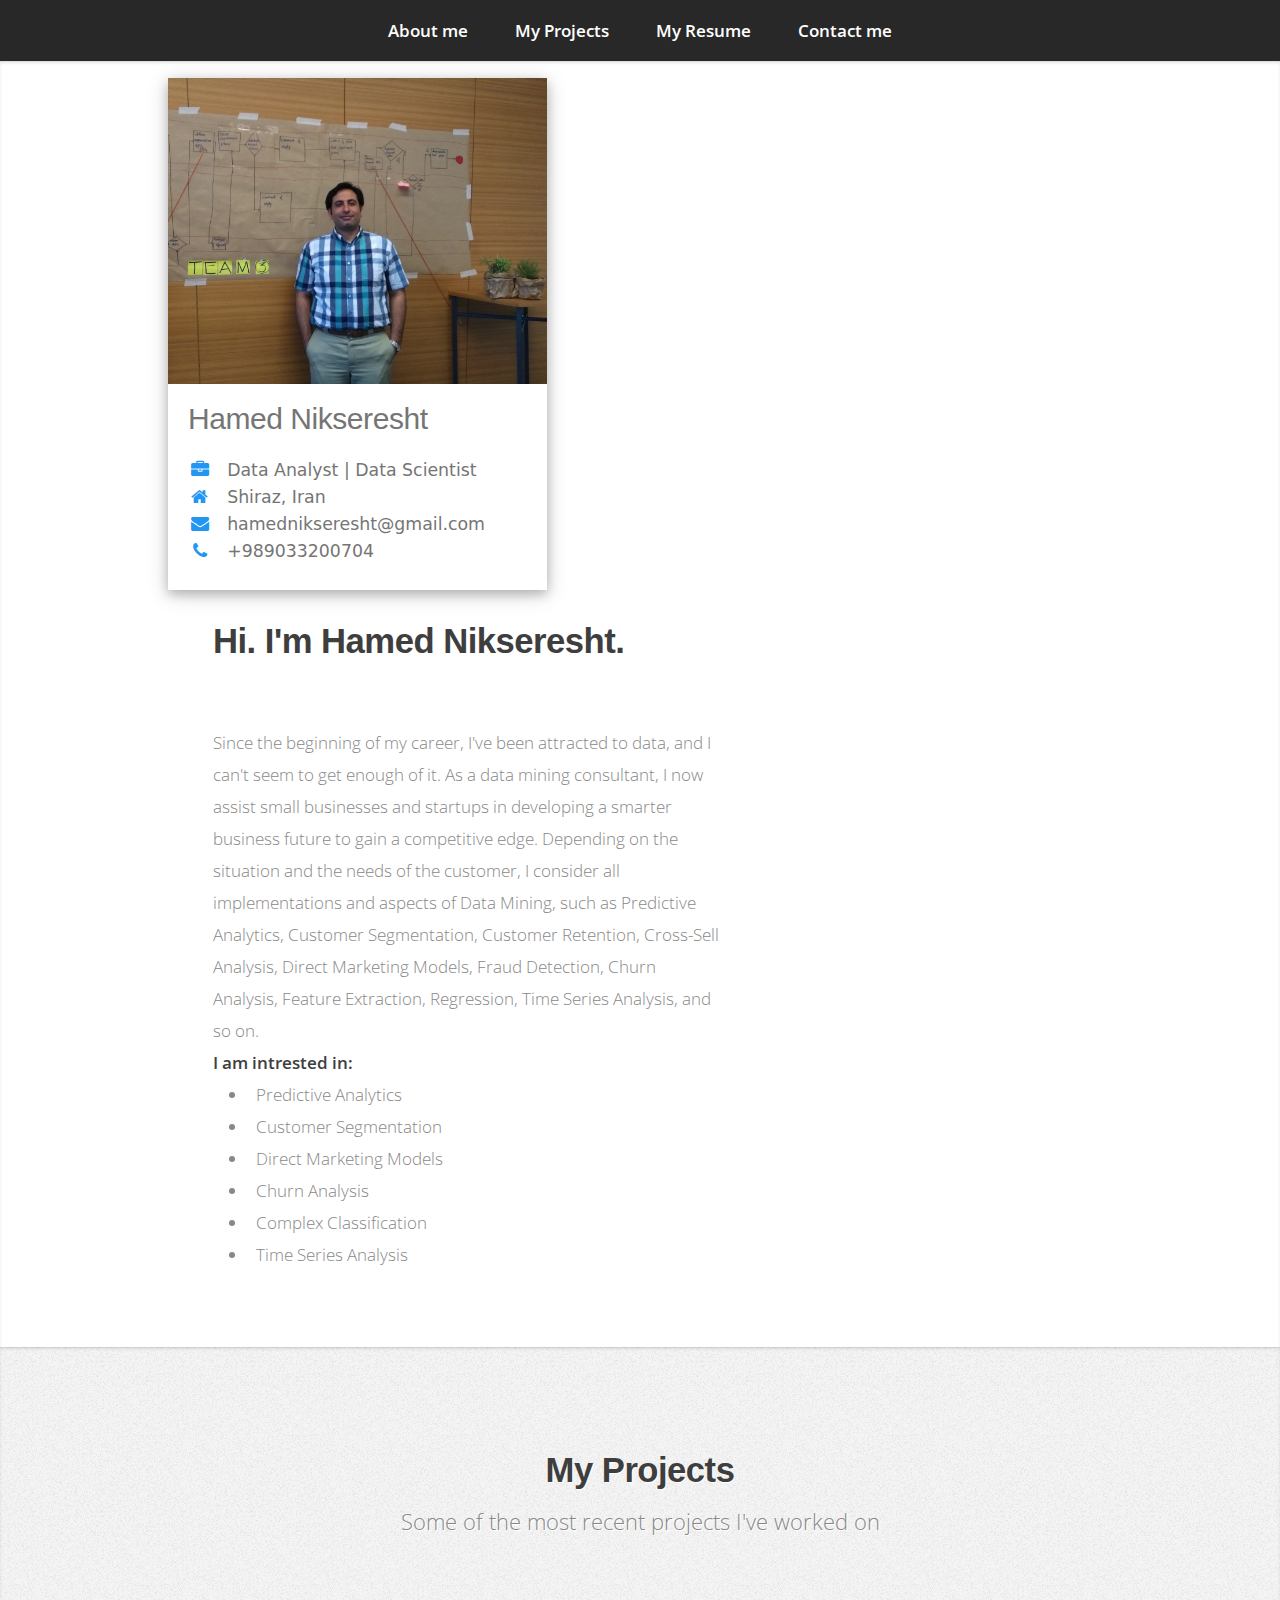
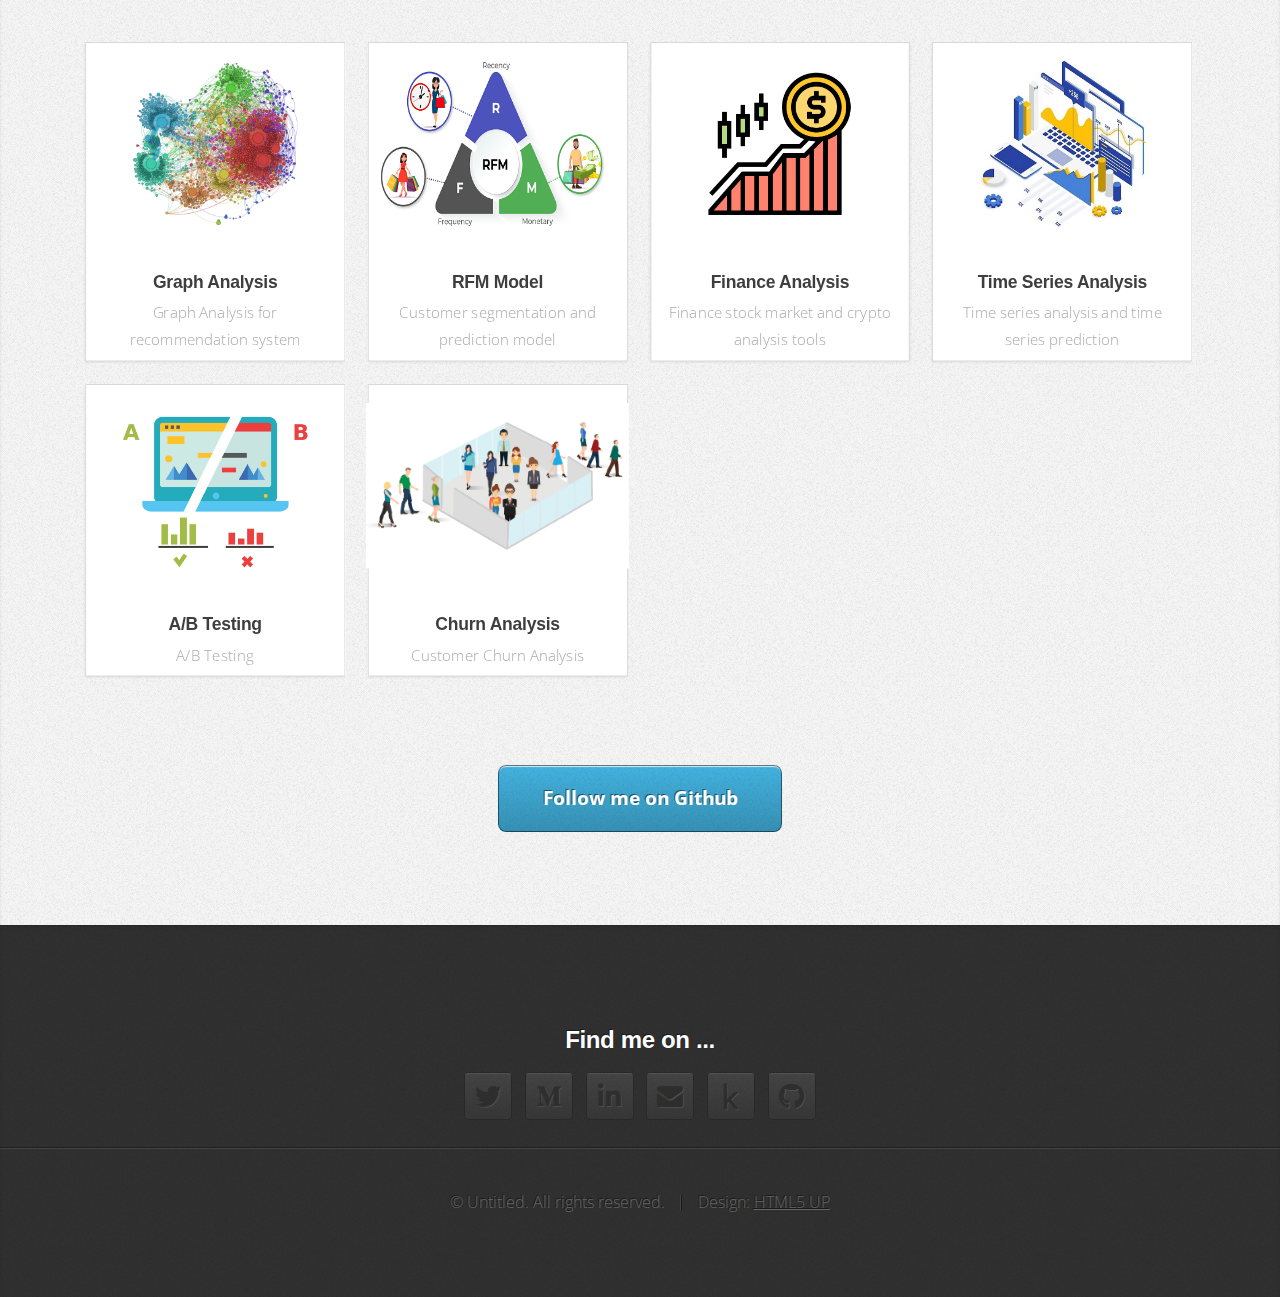
<file: index.html>
<!DOCTYPE HTML>
<!--
	Miniport by HTML5 UP
	html5up.net | @ajlkn
	Free for personal and commercial use under the CCA 3.0 license (html5up.net/license)
-->
<html>
	<head>
		<title>Hamed Nikseresht Portfolio</title>
		<meta charset="utf-8" />
		<meta name="viewport" content="width=device-width, initial-scale=1, user-scalable=no" />
		<link rel="icon" href="images/favicon.png" type="image/png" sizes="64x64">
		<!-- html -->
		<link rel="stylesheet" href="assets/css/main.css" />
		<link rel="stylesheet" href="https://www.w3schools.com/w3css/4/w3.css">
		<link rel="stylesheet" href="https://cdnjs.cloudflare.com/ajax/libs/font-awesome/4.7.0/css/font-awesome.min.css">
	</head>
	<body class="is-preload">

		<!-- Nav -->
			<nav id="nav">
				<ul class="container">
					<li><a href="#top">About me</a></li>
					<li><a href="#portfolio">My Projects</a></li>
					<!-- <li><a href="#work">My Interests</a></li> -->
					<li><a href="./Resume.html">My Resume</a></li>
					<li><a href="#contact">Contact me</a></li>
				</ul>
			</nav>

		<!-- Mobile Nav -->
			<nav id="mobile_nav">
				<button id="mobile_menu_button">
					<i class="fas fa-bars"></i>
				</button>
				<ul class="container toggle_menu" id="mobile_menu">
					<li><a href="#top" class="mobile_menu_item_link">About me</a></li>
					<li><a href="#portfolio" class="mobile_menu_item_link">My Projects</a></li>
					<!-- <li><a href="#work" class="mobile_menu_item_link">My Interests</a></li> -->
					<li><a href="./Resume.html" class="mobile_menu_item_link">My Resume</a></li>
					<li><a href="#contact" class="mobile_menu_item_link">Contact me</a></li>
				</ul>
			</nav>

		<!-- Home -->
			<article id="top" class="wrapper style1">
				<div class="container">
					<div class="row">
						<div class="col-4 col-5-large col-12-medium">
								
							<div class="w3-white w3-text-grey w3-card-4">
								<div class="w3-display-container">
									<img src="./images/profile.jpg" style="width:100%" alt="Hamed Nikseresht">
									<div class="w3-display-bottomleft w3-container w3-text-black"></div>
								</div>
								<div class="w3-container">
									<h2 class="w3-text-grey w3-padding-16">Hamed Nikseresht</h2>
									<i class="fa fa-briefcase fa-fw w3-margin-right w3-large w3-text-blue"></i><span>Data Analyst | Data Scientist</span></br>
									<i class="fa fa-home fa-fw w3-margin-right w3-large w3-text-blue"></i><span>Shiraz, Iran</span></br>
									<i class="fa fa-envelope fa-fw w3-margin-right w3-large w3-text-blue"></i><span>hamednikseresht@gmail.com</span></br>
									<i class="fa fa-phone fa-fw w3-margin-right w3-large w3-text-blue"></i><span>+989033200704</span></br>
									<br>
								</div>
							</div>
							
						</div>
						<div class="col-8 col-7-medium col-12-medium">
							<header>
								<h2>Hi. I'm <strong>Hamed Nikseresht</strong>.</h2>
							</header>
							Since the beginning of my career, I've been attracted to data, and I can't seem to get enough of it.
							As a data mining consultant, I now assist small businesses and startups in developing a smarter business future to gain a competitive edge. 
							Depending on the situation and the needs of the customer, I consider all implementations and aspects of Data Mining, such as Predictive Analytics, Customer Segmentation, Customer Retention, Cross-Sell Analysis, Direct Marketing Models, Fraud Detection, Churn Analysis, Feature Extraction, Regression, Time Series Analysis, and so on. </br>
							<strong class="interests">I am intrested in:</strong>
							<ul>
								<li>Predictive Analytics</li>
								<li>Customer Segmentation</li>
								<li>Direct Marketing Models</li>
								<li>Churn Analysis</li>
								<li>Complex Classification</li>
								<li>Time Series Analysis</li>
							</ul>
							<!-- <a href="#work" class="button large scrolly">Learn about what I do</a> -->
						</div>
					</div>
				</div>
			</article>
		<!-- Portfolio -->
			<article id="portfolio" class="wrapper style3">
				<div class="container">
					<header>
						<h2>My Projects</h2>
						<p>Some of the most recent projects I've worked on</p>
					</header>
					<div class="row">
						<div class="col-3 col-6-medium col-12-small">
							<article class="box style2">
								<!-- image href -->
								<a href="https://github.com/hamednikseresht/graphanalysis" class="image featured"><img src="images/graph.png" alt="Graph Analysis" /></a>
								<!-- text href -->
								<h3><a href="https://github.com/hamednikseresht/graphanalysis" class="">Graph Analysis</a></h3>
								<p>Graph Analysis for recommendation system</p>
							</article>
						</div>
						<div class="col-3 col-6-medium col-12-small">
							<article class="box style2">
								<!-- image href -->
								<a href="https://github.com/hamednikseresht/rfmmodel" class="image featured"><img src="images/rfm.png" alt="" /></a>
								<!-- text href -->
								<h3><a href="https://github.com/hamednikseresht/rfmmodel" class="">RFM Model</a></h3>
								<p>Customer segmentation and prediction model</p>
							</article>
						</div>
						<div class="col-3 col-6-medium col-12-small">
							<article class="box style2">
								<!-- image href -->
								<a href="https://github.com/hamednikseresht/ftkafinance" class="image featured"><img src="images/chart.png" alt="" /></a>
								<!-- text href -->
								<h3><a href="https://github.com/hamednikseresht/ftkafinance" class="">Finance Analysis</a></h3>
								<p>Finance stock market and crypto analysis tools</p>
							</article>
						</div>
						<div class="col-3 col-6-medium col-12-small">
							<article class="box style2">
								<!-- image href -->
								<a href="https://github.com/hamednikseresht/timeseriesanalysis" class="image featured"><img src="images/finance.jpg" alt="" /></a>
								<!-- text href -->
								<h3><a href="https://github.com/hamednikseresht/timeseriesanalysis" class="">Time Series Analysis</a></h3>
								<p>Time series analysis and time series prediction </p>
							</article>
						</div>
						
						<!-- second row -->
						<div class="col-3 col-6-medium col-12-small">
							<article class="box style2">
								<a href="https://github.com/hamednikseresht/ABtest" class="image featured"><img src="images/ab-test.jpg" alt="" /></a>
								<h3><a href="https://github.com/hamednikseresht/ABtest" class="">A/B Testing</a></h3>
								<p>A/B Testing</p>
							</article>
						</div>
						
						<div class="col-3 col-6-medium col-12-small">
							<article class="box style2">
								<a href="https://github.com/hamednikseresht/churnanalysis" class="image featured"><img src="images/churn.png" alt="" /></a>
								<h3><a href="Customer Churn Analysis" class="">Churn Analysis</a></h3>
								<p>Customer Churn Analysis</p>
							</article>
						</div>
						<!--
						<div class="col-3 col-6-medium col-12-small">
							<article class="box style2">
								<a href="javascript:void(0)" class="image featured pointer-none"><img src="images/finance.jpg" alt="" /></a>
								<h3><a href="javascript:void(0)" class="pointer-none">Finance Analysis</a></h3>
								<p>Finance Market Analysis</p>
							</article>
						</div>
						<div class="col-3 col-6-medium col-12-small">
							<article class="box style2">
								<a href="javascript:void(0)" class="image featured pointer-none"><img src="images/finance.jpg" alt="" /></a>
								<h3><a href="javascript:void(0)" class="pointer-none">Finance Analysis</a></h3>
								<p>Finance Market Analysis</p>
							</article>
						</div>
						-->
						<!--
						<div class="col-4 col-6-medium col-12-small">
							<article class="box style2">
								<a href="#" class="image featured"><img src="images/pic04.jpg" alt="" /></a>
								<h3><a href="#">Tempus dolore</a></h3>
								<p>Ornare nulla proin odio consequat.</p>
							</article>
						</div>
						<div class="col-4 col-6-medium col-12-small">
							<article class="box style2">
								<a href="#" class="image featured"><img src="images/pic05.jpg" alt="" /></a>
								<h3><a href="#">Feugiat aliquam</a></h3>
								<p>Ornare nulla proin odio consequat.</p>
							</article>
						</div>
						<div class="col-4 col-6-medium col-12-small">
							<article class="box style2">
								<a href="#" class="image featured"><img src="images/pic06.jpg" alt="" /></a>
								<h3><a href="#">Sed amet ornare</a></h3>
								<p>Ornare nulla proin odio consequat.</p>
							</article>
						</div>
						-->
					</div>
					<footer>
						<!-- <p>Lorem ipsum dolor sit sapien vestibulum ipsum primis?</p> -->
						<a href="https://github.com/hamednikseresht/" class="button medium scrolly" target="_blank">Follow me on Github</a>
					</footer>
				</div>
			</article>

		<!-- Work -->
			<!-- <article id="work" class="wrapper style2">
				<div class="container">
					<header>
						<h2>My Interests</h2>
						<p>Here's all the stuff I do.</p>
					</header>
					<div class="row aln-center">
						<div class="col-4 col-6-medium col-12-small">
							<section class="box style1">
								<span class="icon featured fa-comments"></span>
								<h3>Personal Hobbies</h3>
								<p> Here are my personal Hobbies</p>
							</section>
						</div>
						<div class="col-4 col-6-medium col-12-small">
							<section class="box style1">
								<span class="icon solid featured fa-camera-retro"></span>
								<h3>Projects for fun</h3>
								<p>My personal projects</p>
							</section>
						</div>
						<div class="col-4 col-6-medium col-12-small">
							<section class="box style1">
								<span class="icon featured fa-thumbs-up"></span>
								<h3>Blog</h3>
								<p>Some usful contents</p>
							</section>
						</div>
					</div>
					<footer>
					</footer>
				</div>
			</article> -->
		<!-- Contact -->
			<article id="contact" class="wrapper style4">
			<!--
				<div class="container medium">
					<header>
						<h2>Have me make stuff for you.</h2>
						<p>Ornare nulla proin odio consequat sapien vestibulum ipsum.</p>
					</header>
					<div class="row">
					
						<div class="col-12">
							<form method="post" action="#">
								<div class="row">
									<div class="col-6 col-12-small">
										<input type="text" name="name" id="name" placeholder="Name" />
									</div>
									<div class="col-6 col-12-small">
										<input type="text" name="email" id="email" placeholder="Email" />
									</div>
									<div class="col-12">
										<input type="text" name="subject" id="subject" placeholder="Subject" />
									</div>
									<div class="col-12">
										<textarea name="message" id="message" placeholder="Message"></textarea>
									</div>
									<div class="col-12">
										<ul class="actions">
											<li><input type="submit" value="Send Message" /></li>
											<li><input type="reset" value="Clear Form" class="alt" /></li>
										</ul>
									</div>
								</div>
							</form>
						</div>
						-->
						<div class="col-12">
							
							<h3>Find me on ...</h3>
							<ul class="social">
								<li><a href="https://twitter.com/hamednikseresht" class="icon brands fa-twitter"><span class="label">Twitter</span></a></li>
								<li><a href="https://www.mql5.com/en/users/hamednikseresht" class="icon brands fa-medium-m" target="_blank"><span class="labesl"></span></a></li>
								<li><a href="https://www.linkedin.com/in/hamednikseresht/" class="icon brands fa-linkedin-in" target="_blank"><span class="label">LinkedIn</span></a></li>
								<li><a href="mailto:hamednikseresht@gmail.com" class="fa fa-envelope"><span class="label"></span></a></li>
								<li><a href="https://www.kaggle.com/hamednikseresht/" class="icon brands fa-kaggle" target="_blank"><span class="label" >kaggle</span></a></li>
								<li><a href="https://github.com/hamednikseresht/" class="icon brands fa-github" target="_blank"><span class="label">Github</span></a></li>
								<!--
								<li><a href="#" class="icon solid fa-rss"><span>RSS</span></a></li>
								<li><a href="#" class="icon brands fa-instagram"><span>Instagram</span></a></li>
								<li><a href="#" class="icon brands fa-foursquare"><span>Foursquare</span></a></li>
								<li><a href="#" class="icon brands fa-skype"><span>Skype</span></a></li>
								<li><a href="#" class="icon brands fa-soundcloud"><span>Soundcloud</span></a></li>
								<li><a href="#" class="icon brands fa-youtube"><span>YouTube</span></a></li>
								<li><a href="#" class="icon brands fa-blogger"><span>Blogger</span></a></li>
								<li><a href="#" class="icon brands fa-flickr"><span>Flickr</span></a></li>
								<li><a href="#" class="icon brands fa-vimeo"><span>Vimeo</span></a></li>
								-->
							</ul>
							<hr />
						</div>
					</div>
					<footer>
						<ul id="copyright">
							<li>&copy; Untitled. All rights reserved.</li><li>Design: <a href="http://html5up.net">HTML5 UP</a></li>
						</ul>
					</footer>
				</div>
			</article>
		<!-- Scripts -->
			<script src="assets/js/jquery.min.js"></script>
			<script src="assets/js/jquery.scrolly.min.js"></script>
			<script src="assets/js/browser.min.js"></script>
			<script src="assets/js/breakpoints.min.js"></script>
			<script src="assets/js/util.js"></script>
			<script src="assets/js/main.js"></script>
			<script src="assets/js/app.js"></script>
	</body>
</html>
</file>
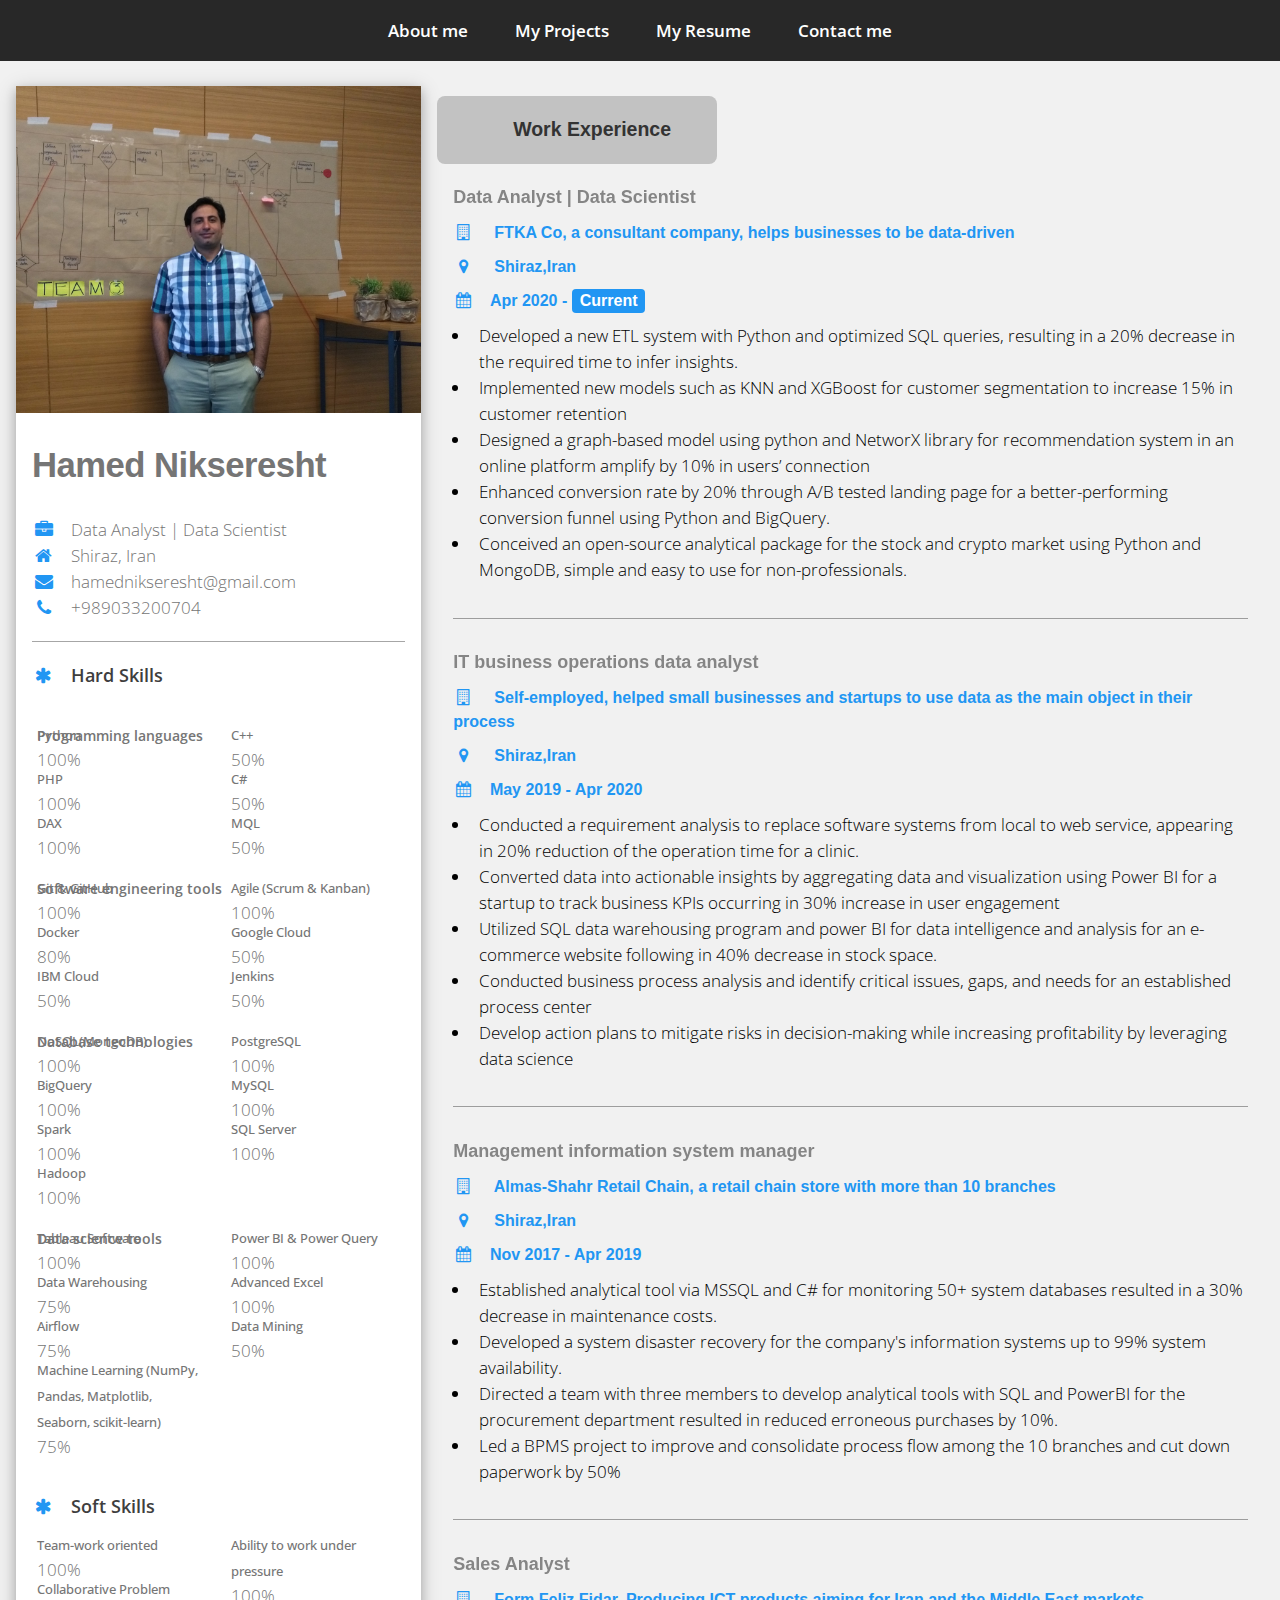
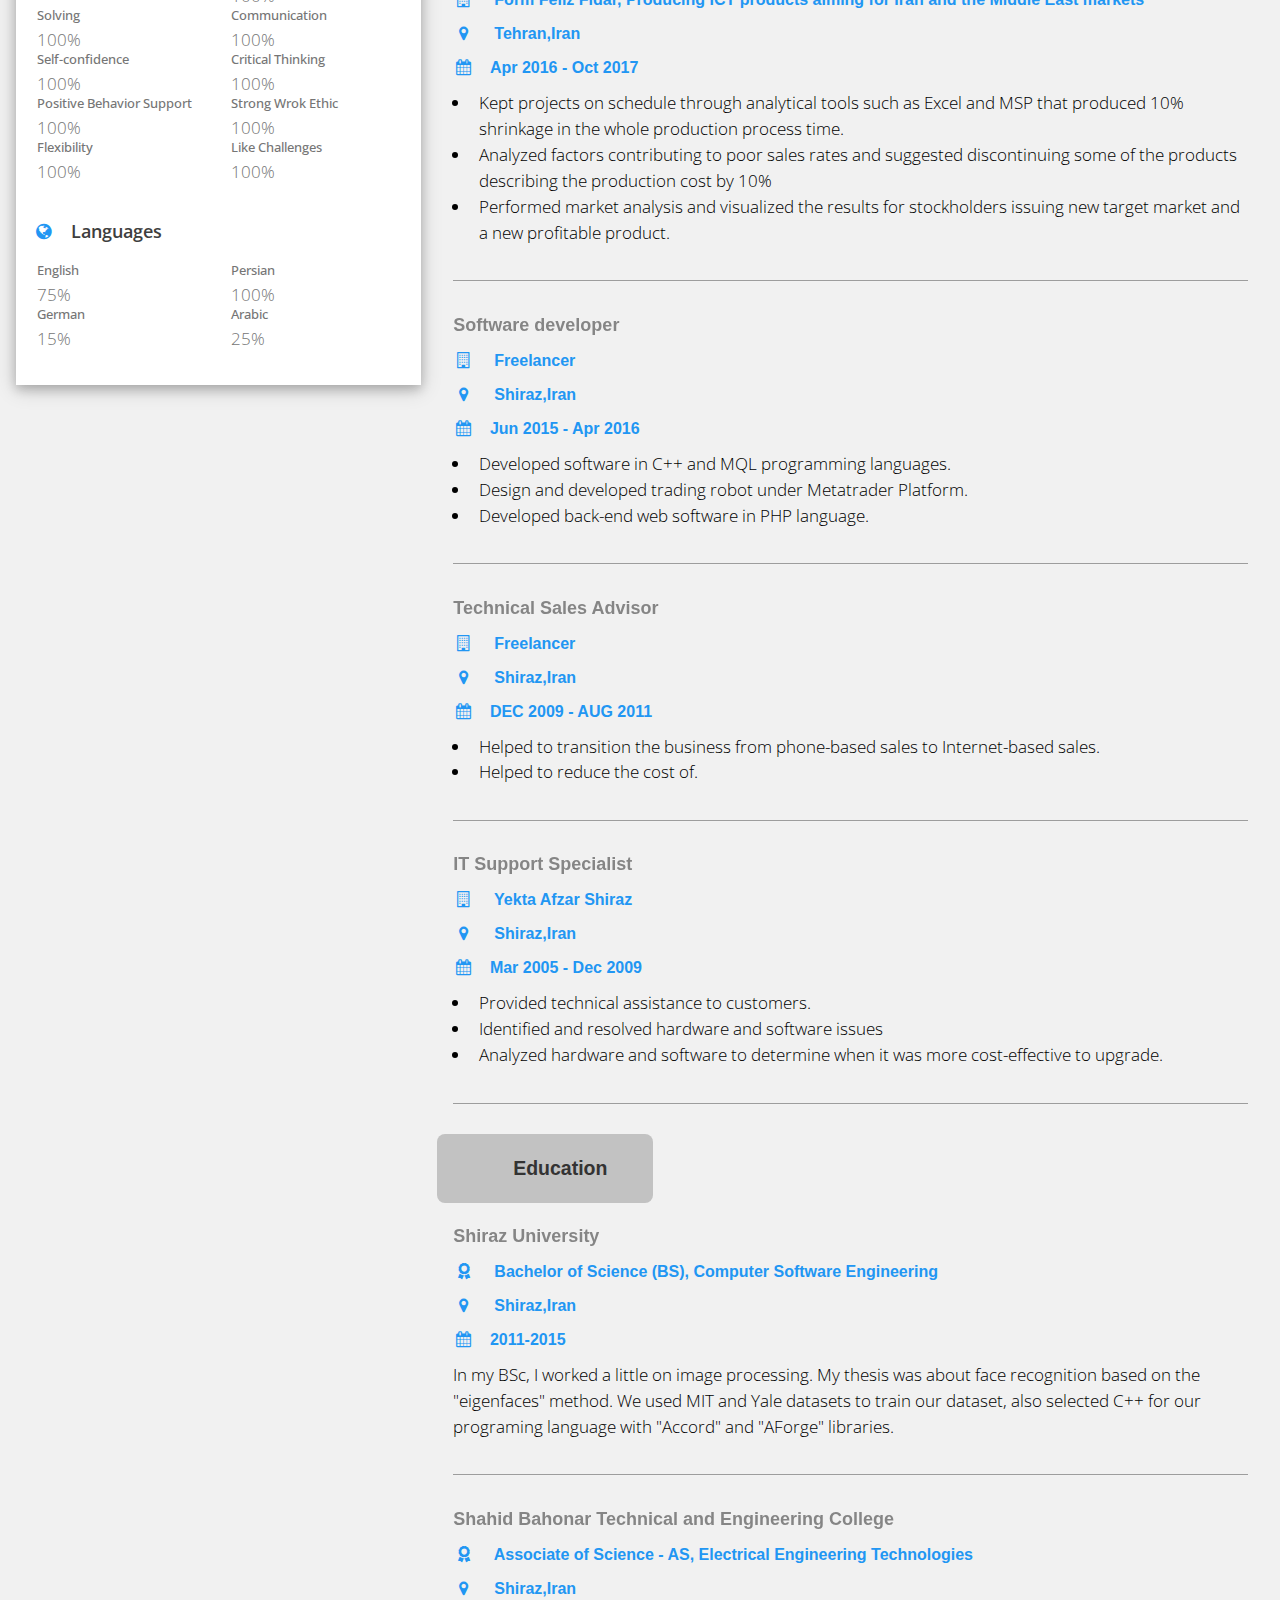
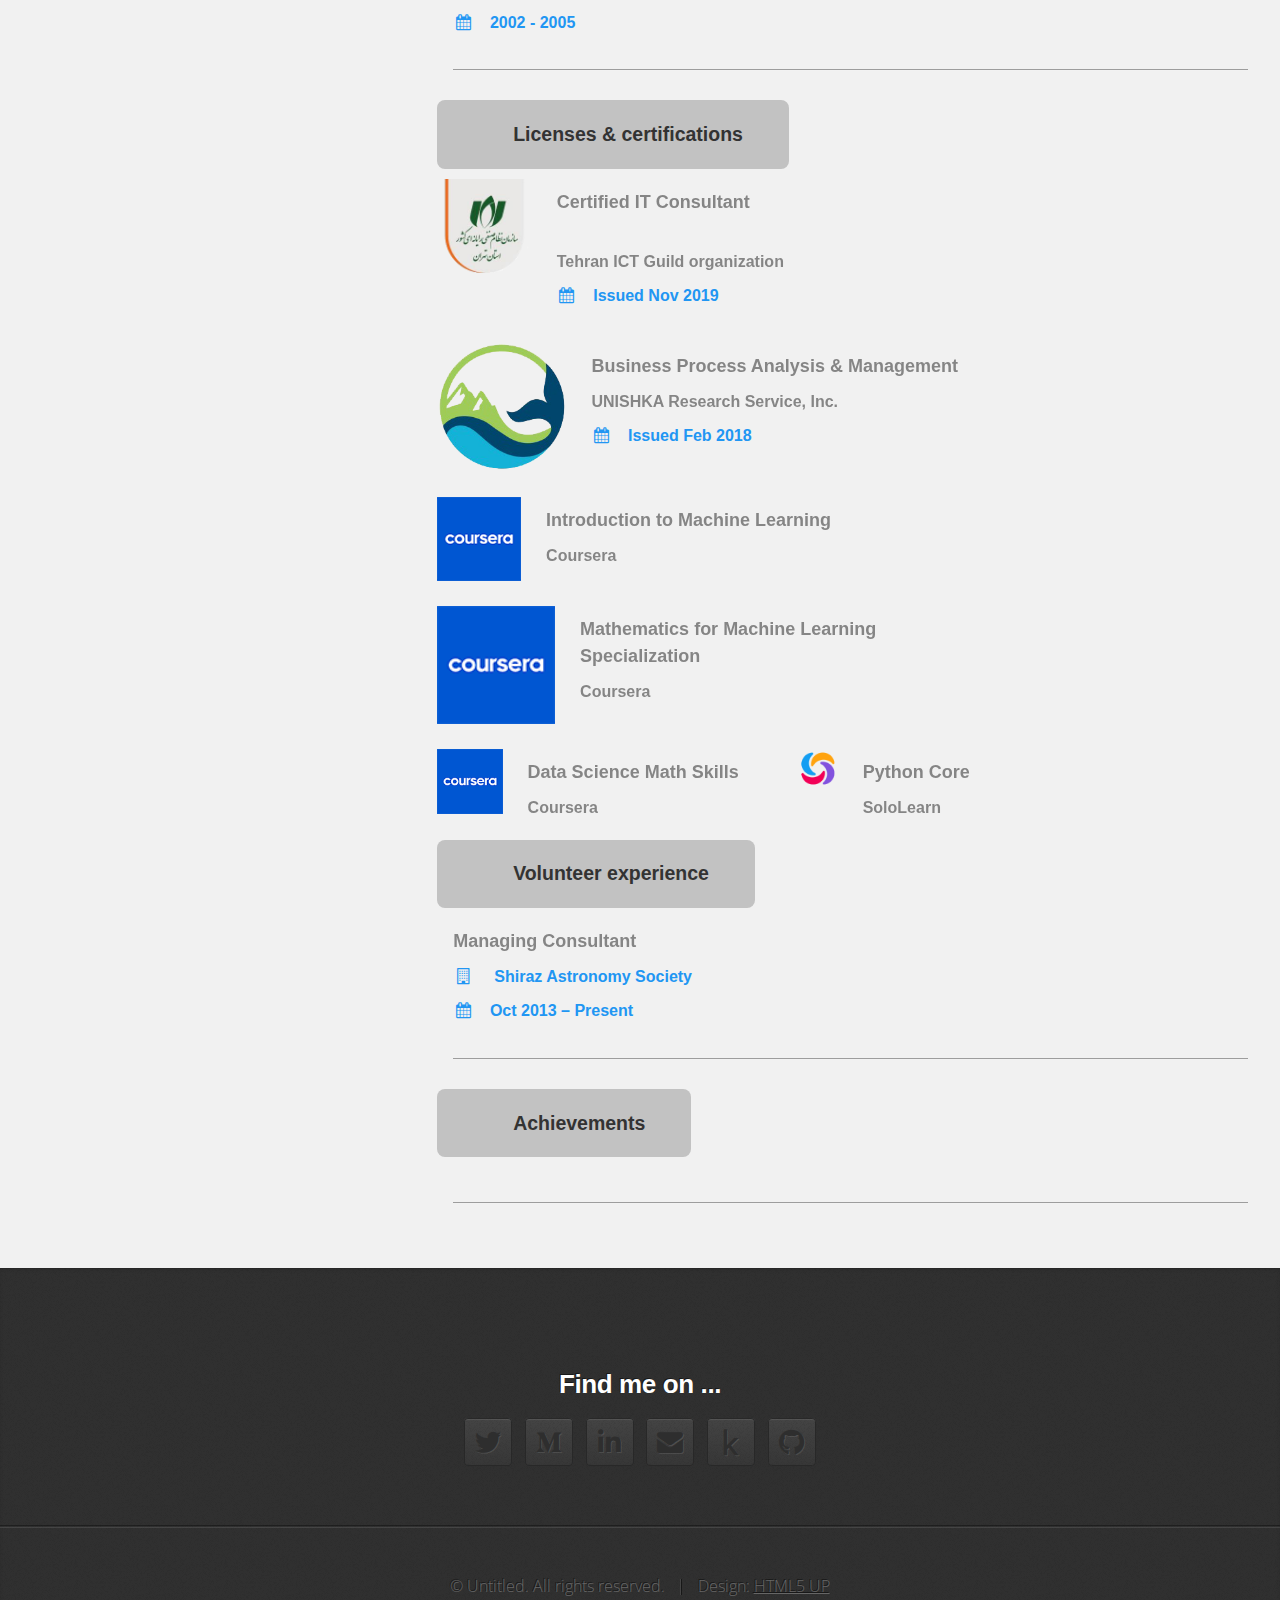
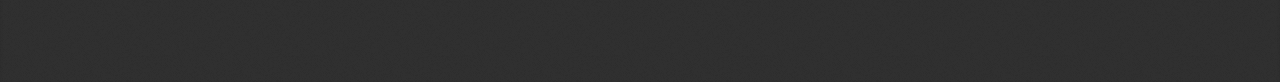
<file: Resume.html>
<!DOCTYPE html>
<html>
	<head>
		<title>Hamed Nikseresht Data Lover</title>
		<meta charset="utf-8" />
		<meta name="viewport" content="width=device-width, initial-scale=1, user-scalable=no" />
    <link rel="icon" href="images/favicon.png" type="image/png" sizes="64x64">
		<link rel="stylesheet" href="assets/css/main.css" />
    <link rel="stylesheet" href="https://www.w3schools.com/w3css/4/w3.css">
    <link rel="stylesheet" href="https://cdnjs.cloudflare.com/ajax/libs/font-awesome/4.7.0/css/font-awesome.min.css"> 
    <link href="https://cdn.jsdelivr.net/npm/bootstrap@5.0.2/dist/css/bootstrap.min.css" rel="stylesheet" integrity="sha384-EVSTQN3/azprG1Anm3QDgpJLIm9Nao0Yz1ztcQTwFspd3yD65VohhpuuCOmLASjC" crossorigin="anonymous">  
	</head>
<style>

</style>

<body class="w3-light-grey">
		<!-- Nav -->
			<nav id="nav">
				<ul class="container">
					<li><a href="./index.html">About me</a></li>
					<li><a href="./index.html#portfolio">My Projects</a></li>
					<!-- <li><a href="/index.html#work">My Interests</a></li> -->
					<li><a href="./Resume.html">My Resume</a></li>
					<li><a href="./index.html#contact">Contact me</a></li>
				</ul>
			</nav>

		<!-- Mobile Nav -->
    <nav id="mobile_nav">
      <button id="mobile_menu_button">
        <i class="fas fa-bars"></i>
      </button>
      <ul class="container toggle_menu" id="mobile_menu">
        <li><a href="/index.html#top" class="mobile_menu_item_link">About me</a></li>
        <li><a href="/index.html#portfolio" class="mobile_menu_item_link">My Projects</a></li>
        <!-- <li><a href="/index.html#work" class="mobile_menu_item_link">My Interests</a></li> -->
        <li><a href="/Resume.html" class="mobile_menu_item_link">My Resume</a></li>
        <li><a href="/index.html#contact" class="mobile_menu_item_link">Contact me</a></li>
      </ul>
    </nav>      
<!-- Page Container -->
<div class="w3-content w3-margin-top" style="max-width:1400px;margin-top:25px !important;">

  <!-- The Grid -->
  <div class="w3-row-padding">
  
    <!-- Left Column -->
    <div class="w3-third">
    
      <div class="w3-white w3-text-grey w3-card-4">
        <div class="w3-display-container">
          <img src="./images/profile.jpg" style="width:100%" alt="Hamed Nikseresht">
          <div class="w3-display-bottomleft w3-container w3-text-black">
            
          </div>
        </div>
        <div class="w3-container">
        <h2 class="w3-text-grey w3-padding-16">Hamed Nikseresht</h2>
          <i class="fa fa-briefcase fa-fw w3-margin-right w3-large w3-text-blue"></i>Data Analyst | Data Scientist</br>
          <i class="fa fa-home fa-fw w3-margin-right w3-large w3-text-blue"></i>Shiraz, Iran</br>
          <i class="fa fa-envelope fa-fw w3-margin-right w3-large w3-text-blue"></i>hamednikseresht@gmail.com</br>
          <i class="fa fa-phone fa-fw w3-margin-right w3-large w3-text-blue"></i>+989033200704</br>
          <hr>

          <p class="w3-large"><b><i class="fa fa-asterisk fa-fw w3-margin-right w3-text-blue"></i>Hard Skills</b></p>
          <p class="sub-header">Programming languages</p>
          <div class="row skills_container">
            <div class="col-6 col-md-12 col-lg-6 skill_column">

              <div class="skill">
                <span class="skill_lable">Python</span>
                <div class="progress">
                    <div class="progress-bar" role="progressbar" style="width: 100%;" aria-valuenow="100" aria-valuemin="0" aria-valuemax="100">100%</div>
                </div>
              </div>
              <div class="skill">
                <span class="skill_lable">PHP</span>
                <div class="progress">
                    <div class="progress-bar" role="progressbar" style="width: 100%;" aria-valuenow="100" aria-valuemin="0" aria-valuemax="100">100%</div>
                </div>
              </div>
              <div class="skill">
                <span class="skill_lable">DAX</span>
                <div class="progress">
                    <div class="progress-bar" role="progressbar" style="width: 100%;" aria-valuenow="100" aria-valuemin="0" aria-valuemax="100">100%</div>
                </div>
              </div>
            </div>
            <div class="col-6 col-md-12 col-lg-6 skill_column">
              <div class="skill">
                <span class="skill_lable">C++</span>
                <div class="progress">
                    <div class="progress-bar" role="progressbar" style="width: 50%;" aria-valuenow="50" aria-valuemin="0" aria-valuemax="100">50%</div>
                </div>
              </div>
              <div class="skill">
                <span class="skill_lable">C#</span>
                <div class="progress">
                    <div class="progress-bar" role="progressbar" style="width: 50%;" aria-valuenow="50" aria-valuemin="0" aria-valuemax="100">50%</div>
                </div>
              </div>
              <div class="skill">
                <span class="skill_lable">MQL</span>
                <div class="progress">
                    <div class="progress-bar" role="progressbar" style="width: 50%;" aria-valuenow="50" aria-valuemin="0" aria-valuemax="100">50%</div>
                </div>
              </div>

            </div>
          </div>

          <p class="sub-header">Software engineering tools</p>
          <div class="row skills_container">
            <div class="col-6 col-md-12 col-lg-6 skill_column">

              <div class="skill">
                <span class="skill_lable">Git & GitHub</span>
                <div class="progress">
                    <div class="progress-bar" role="progressbar" style="width: 100%;" aria-valuenow="100" aria-valuemin="0" aria-valuemax="100">100%</div>
                </div>
              </div>

              <div class="skill">
                <span class="skill_lable">Docker</span>
                <div class="progress">
                    <div class="progress-bar" role="progressbar" style="width: 80%;" aria-valuenow="80" aria-valuemin="0" aria-valuemax="100">80%</div>
                </div>
              </div>

              <div class="skill">
                <span class="skill_lable">IBM Cloud</span>
                <div class="progress">
                    <div class="progress-bar" role="progressbar" style="width: 80%;" aria-valuenow="80" aria-valuemin="0" aria-valuemax="100">50%</div>
                </div>
              </div>
              
            </div>
            <div class="col-6 col-md-12 col-lg-6 skill_column">

              <div class="skill">
                <span class="skill_lable">Agile (Scrum & Kanban)</span>
                <div class="progress">
                    <div class="progress-bar" role="progressbar" style="width: 100%;" aria-valuenow="100" aria-valuemin="0" aria-valuemax="100">100%</div>
                </div>
              </div>              

              <div class="skill">
                <span class="skill_lable">Google Cloud</span>
                <div class="progress">
                    <div class="progress-bar" role="progressbar" style="width: 50%;" aria-valuenow="50" aria-valuemin="0" aria-valuemax="50">50%</div>
                </div>
              </div>

              <div class="skill">
                <span class="skill_lable">Jenkins</span>
                <div class="progress">
                    <div class="progress-bar" role="progressbar" style="width: 50%;" aria-valuenow="50" aria-valuemin="0" aria-valuemax="50">50%</div>
                </div>
              </div>

            </div>
          </div>

          <p class="sub-header">Database technologies</p>
          <div class="row skills_container">
            <div class="col-6 col-md-12 col-lg-6 skill_column">

              <div class="skill">
                <span class="skill_lable">NoSQL(MongoDB)</span>
                <div class="progress">
                    <div class="progress-bar" role="progressbar" style="width: 100%;" aria-valuenow="100" aria-valuemin="0" aria-valuemax="100">100%</div>
                </div>
              </div> 

              <div class="skill">
                <span class="skill_lable">BigQuery</span>
                <div class="progress">
                    <div class="progress-bar" role="progressbar" style="width: 100%;" aria-valuenow="100" aria-valuemin="0" aria-valuemax="100">100%</div>
                </div>
              </div> 

              <div class="skill">
                <span class="skill_lable">Spark</span>
                <div class="progress">
                    <div class="progress-bar" role="progressbar" style="width: 100%;" aria-valuenow="100" aria-valuemin="0" aria-valuemax="100">100%</div>
                </div>
              </div>
              <div class="skill">
                <span class="skill_lable">Hadoop</span>
                <div class="progress">
                    <div class="progress-bar" role="progressbar" style="width: 100%;" aria-valuenow="100" aria-valuemin="0" aria-valuemax="100">100%</div>
                </div>
              </div>
              
            </div>
            <div class="col-6 col-md-12 col-lg-6 skill_column">
              <div class="skill">
                <span class="skill_lable">PostgreSQL</span>
                <div class="progress">
                    <div class="progress-bar" role="progressbar" style="width: 100%;" aria-valuenow="100" aria-valuemin="0" aria-valuemax="100">100%</div>
                </div>
              </div>

              <div class="skill">
                <span class="skill_lable">MySQL</span>
                <div class="progress">
                    <div class="progress-bar" role="progressbar" style="width: 100%;" aria-valuenow="100" aria-valuemin="0" aria-valuemax="100">100%</div>
                </div>
              </div>
              <div class="skill">
                <span class="skill_lable">SQL Server</span>
                <div class="progress">
                    <div class="progress-bar" role="progressbar" style="width: 100%;" aria-valuenow="100" aria-valuemin="0" aria-valuemax="100">100%</div>
                </div>
              </div>
              
            </div>
          </div>

          <p class="sub-header">Data science tools</p>
          <div class="row skills_container">
            <div class="col-6 col-md-12 col-lg-6 skill_column">
              
              <div class="skill">
                <span class="skill_lable">Tableau Software</span>
                <div class="progress">
                    <div class="progress-bar" role="progressbar" style="width: 100%;" aria-valuenow="100" aria-valuemin="0" aria-valuemax="100">100%</div>
                </div>
              </div>

              <div class="skill">
                <span class="skill_lable">Data Warehousing</span>
                <div class="progress">
                    <div class="progress-bar" role="progressbar" style="width: 75%;" aria-valuenow="75" aria-valuemin="0" aria-valuemax="100">75%</div>
                </div>
              </div> 

              <div class="skill">
                <span class="skill_lable">Airflow</span>
                <div class="progress">
                    <div class="progress-bar" role="progressbar" style="width: 75%;" aria-valuenow="75" aria-valuemin="0" aria-valuemax="100">75%</div>
                </div>
              </div>
              <div class="skill">
                <span class="skill_lable">Machine Learning (NumPy, Pandas, Matplotlib, Seaborn, scikit-learn)</span>
                <div class="progress">
                    <div class="progress-bar" role="progressbar" style="width: 75%;" aria-valuenow="75" aria-valuemin="0" aria-valuemax="100">75%</div>
                </div>
              </div> 

            </div>
            <div class="col-6 col-md-12 col-lg-6 skill_column">

              <div class="skill">
                <span class="skill_lable">Power BI & Power Query</span>
                <div class="progress">
                    <div class="progress-bar" role="progressbar" style="width: 100%;" aria-valuenow="100" aria-valuemin="0" aria-valuemax="100">100%</div>
                </div>
              </div>

              <div class="skill">
                <span class="skill_lable">Advanced Excel</span>
                <div class="progress">
                    <div class="progress-bar" role="progressbar" style="width: 100%;" aria-valuenow="100" aria-valuemin="0" aria-valuemax="100">100%</div>
                </div>
              </div>

              <div class="skill">
                <span class="skill_lable">Data Mining</span>
                <div class="progress">
                    <div class="progress-bar" role="progressbar" style="width: 50%;" aria-valuenow="50" aria-valuemin="0" aria-valuemax="100">50%</div>
                </div>
              </div>

            </div>
          </div>

          <!-- <div class="row skills_container">
            <div class="col-6 col-md-12 col-lg-6 skill_column">

              <div class="skill">
                <span class="skill_lable">Data Analysis</span>
                <div class="progress">
                    <div class="progress-bar" role="progressbar" style="width: 100%;" aria-valuenow="100" aria-valuemin="0" aria-valuemax="100">100%</div>
                </div>
              </div>  

              <div class="skill">
                <span class="skill_lable">Extract, Transform, Load (ETL)</span>
                <div class="progress">
                    <div class="progress-bar" role="progressbar" style="width: 100%;" aria-valuenow="100" aria-valuemin="0" aria-valuemax="100">100%</div>
                </div>
              </div> 

              <div class="skill">
                <span class="skill_lable">Business Process Management</span>
                <div class="progress">
                    <div class="progress-bar" role="progressbar" style="width: 75%;" aria-valuenow="75" aria-valuemin="0" aria-valuemax="100">75%</div>
                </div>
              </div>
              
              <div class="skill">
                <span class="skill_lable">Statistics</span>
                <div class="progress">
                    <div class="progress-bar" role="progressbar" style="width: 75%;" aria-valuenow="75" aria-valuemin="0" aria-valuemax="100">75%</div>
                </div>
              </div>

              <div class="skill">
                <span class="skill_lable">Linux</span>
                <div class="progress">
                    <div class="progress-bar" role="progressbar" style="width: 75%;" aria-valuenow="75" aria-valuemin="0" aria-valuemax="100">75%</div>
                </div>
              </div>

              <div class="skill">
                <span class="skill_lable">Big Data</span>
                <div class="progress">
                    <div class="progress-bar" role="progressbar" style="width: 50%;" aria-valuenow="50" aria-valuemin="0" aria-valuemax="100">50%</div>
                </div>
              </div>

            </div>          
            <div class="col-6 col-md-12 col-lg-6 skill_column">

              <div class="skill">
                <span class="skill_lable">Data Visualization</span>
                <div class="progress">
                    <div class="progress-bar" role="progressbar" style="width: 100%;" aria-valuenow="100" aria-valuemin="0" aria-valuemax="100">100%</div>
                </div>
              </div>

              <div class="skill">
                <span class="skill_lable">Software Engineering</span>
                <div class="progress">
                    <div class="progress-bar" role="progressbar" style="width: 100%;" aria-valuenow="100" aria-valuemin="0" aria-valuemax="100">100%</div>
                </div>
              </div>
              
              <div class="skill">
                <span class="skill_lable">Project Management</span>
                <div class="progress">
                    <div class="progress-bar" role="progressbar" style="width: 90%;" aria-valuenow="90" aria-valuemin="0" aria-valuemax="100">90%</div>
                </div>
              </div>

            </div>          
          </div> -->
          <br>

          <p class="w3-large"><b><i class="fa fa-asterisk fa-fw w3-margin-right w3-text-blue"></i>Soft Skills</b></p>
          <div class="row skills_container">
            <div class="col-6 col-md-12 col-lg-6 skill_column">
              <div class="skill">
                <span class="skill_lable">Team-work oriented</span>
                <div class="progress">
                    <div class="progress-bar" role="progressbar" style="width: 100%;" aria-valuenow="100" aria-valuemin="0" aria-valuemax="100">100%</div>
                </div>
              </div>

              <div class="skill">
                <span class="skill_lable">Collaborative Problem Solving</span>
                <div class="progress">
                    <div class="progress-bar" role="progressbar" style="width: 100%;" aria-valuenow="100" aria-valuemin="0" aria-valuemax="100">100%</div>
                </div>
              </div>

              <div class="skill">
                <span class="skill_lable">Self-confidence</span>
                <div class="progress">
                    <div class="progress-bar" role="progressbar" style="width: 100%;" aria-valuenow="100" aria-valuemin="0" aria-valuemax="100">100%</div>
                </div>
              </div>
              
              <div class="skill">
                <span class="skill_lable">Positive Behavior Support</span>
                <div class="progress">
                    <div class="progress-bar" role="progressbar" style="width: 100%;" aria-valuenow="100" aria-valuemin="0" aria-valuemax="100">100%</div>
                </div>
              </div>
              <div class="skill">
                <span class="skill_lable">Flexibility</span>
                <div class="progress">
                    <div class="progress-bar" role="progressbar" style="width: 100%;" aria-valuenow="100" aria-valuemin="0" aria-valuemax="100">100%</div>
                </div>
              </div>

            </div>   

            <div class="col-6 col-md-12 col-lg-6 skill_column">
              <div class="skill">
                <span class="skill_lable">Ability to work under pressure</span>
                <div class="progress">
                    <div class="progress-bar" role="progressbar" style="width: 100%;" aria-valuenow="100" aria-valuemin="0" aria-valuemax="100">100%</div>
                </div>
              </div>
              
              <div class="skill">
                <span class="skill_lable">Communication</span>
                <div class="progress">
                    <div class="progress-bar" role="progressbar" style="width: 100%;" aria-valuenow="100" aria-valuemin="0" aria-valuemax="100">100%</div>
                </div>
              </div>
              
              <div class="skill">
                <span class="skill_lable">Critical Thinking</span>
                <div class="progress">
                    <div class="progress-bar" role="progressbar" style="width: 100%;" aria-valuenow="100" aria-valuemin="0" aria-valuemax="100">100%</div>
                </div>
              </div>

              <div class="skill">
                <span class="skill_lable">Strong Wrok Ethic</span>
                <div class="progress">
                    <div class="progress-bar" role="progressbar" style="width: 100%;" aria-valuenow="100" aria-valuemin="0" aria-valuemax="100">100%</div>
                </div>
              </div>
              
              <div class="skill">
                <span class="skill_lable">Like Challenges</span>
                <div class="progress">
                    <div class="progress-bar" role="progressbar" style="width: 100%;" aria-valuenow="100" aria-valuemin="0" aria-valuemax="100">100%</div>
                </div>
              </div>              

            </div>          
          </div>
          <br>

          <p class="w3-large w3-text-theme"><b><i class="fa fa-globe fa-fw w3-margin-right w3-text-blue"></i>Languages</b></p>
          <div class="row skills_container">
            <div class="col-6 col-md-12 col-lg-6 skill_column">
              <div class="skill">
                <span class="skill_lable">English</span>
                <div class="progress">
                    <div class="progress-bar progress-bar-striped progress-bar-animated" role="progressbar" style="width: 75%;" aria-valuenow="75" aria-valuemin="0" aria-valuemax="100">75%</div>
                </div>
              </div>

              <div class="skill">
                <span class="skill_lable">German</span>
                <div class="progress">
                    <div class="progress-bar progress-bar-striped progress-bar-animated" role="progressbar" style="width: 15%;" aria-valuenow="15" aria-valuemin="0" aria-valuemax="100">15%</div>
                </div>
              </div>

            </div>   

            <div class="col-6 col-md-12 col-lg-6 skill_column">
                            
              <div class="skill">
                <span class="skill_lable">Persian</span>
                <div class="progress">
                    <div class="progress-bar progress-bar-striped progress-bar-animated" role="progressbar" style="width: 100%;" aria-valuenow="100" aria-valuemin="0" aria-valuemax="100">100%</div>
                </div>
              </div>
              <div class="skill">
                <span class="skill_lable">Arabic</span>
                <div class="progress">
                    <div class="progress-bar progress-bar-striped progress-bar-animated" role="progressbar" style="width: 25%;" aria-valuenow="25" aria-valuemin="0" aria-valuemax="100">25%</div>
                </div>
              </div>
              
            </div>          
          </div>
          <br>
        </div>
      </div><br>

    <!-- End Left Column -->
    </div>

    <!-- Right Column -->
    <div class="w3-twothird">
      <div class="accordion" id="accordionExample">
        <div class="accordion-item">
          <h2 class="accordion-header" id="headingOne">
            <button class="accordion-button accordion-custom-btn" type="button" data-bs-toggle="collapse" data-bs-target="#collapseOne" aria-expanded="true" aria-controls="collapseOne">
              <span class="accordion-header-text">Work Experience</span>
            </button>
          </h2>
          <div id="collapseOne" class="accordion-collapse collapse show" aria-labelledby="headingOne" ata-bs-parent="#accordionExample">
            <div class="accordion-body">
              <div class="w3-container">
                <h5 class="w3-opacity"><b>Data Analyst | Data Scientist</b></h5>
                <div class="ps-2">
                  <h6 class="w3-text-blue"><i class="fa fa-building-o fa-fw w3-margin-right" aria-hidden="true"></i>
                    FTKA Co, a consultant company, helps businesses to be data-driven </h6>
                  <h6 class="w3-text-blue"><i class="fa fa-map-marker fa-fw w3-margin-right" aria-hidden="true"></i>
                    Shiraz,Iran</h6>
                  <h6 class="w3-text-blue"><i class="fa fa-calendar fa-fw w3-margin-right"></i>Apr 2020 - <span class="w3-tag w3-blue w3-round">Current</span></h6>
                </div>
                <ul>
                  <li class="fs-6">Developed a new ETL system with Python and optimized SQL queries, resulting in a 20% decrease in the required time to infer insights. </li>
                  <li class="fs-6"> Implemented new models such as KNN and XGBoost for customer segmentation to increase 15% in customer retention</li>
                  <li class="fs-6">Designed a graph-based model using python and NetworX library for recommendation system in an online platform amplify by 10% in users’ connection</li>
                  <li class="fs-6">Enhanced conversion rate by 20% through A/B tested landing page for a better-performing conversion funnel using Python and BigQuery.</li>
                  <li class="fs-6"> Conceived an open-source analytical package for the stock and crypto market using Python and MongoDB, simple and easy to use for non-professionals.</li>
                </ul>
                <hr>
              </div>
              <div class="w3-container">
                <h5 class="w3-opacity"><b>IT business operations data analyst</b></h5>
                <div class="ps-2">
                  <h6 class="w3-text-blue"><i class="fa fa-building-o fa-fw w3-margin-right" aria-hidden="true"></i>
                    Self-employed, helped small businesses and startups to use data as the main object in their process</h6>
                  <h6 class="w3-text-blue"><i class="fa fa-map-marker fa-fw w3-margin-right" aria-hidden="true"></i>
                    Shiraz,Iran</h6>
                  <h6 class="w3-text-blue"><i class="fa fa-calendar fa-fw w3-margin-right"></i>May 2019 - Apr 2020</h6>
                </div>
                <ul>
                  <li class="fs-6">Conducted a requirement analysis to replace software systems from local to web service, appearing in 20% reduction of the operation time for a clinic.</li>
                  <li class="fs-6">Converted data into actionable insights by aggregating data and visualization using Power BI for a startup to track business KPIs occurring in 30% increase in user engagement</li>
                  <li class="fs-6">Utilized SQL data warehousing program and power BI for data intelligence and analysis for an e-commerce website following in 40% decrease in stock space. </li>
                  <li class="fs-6">Conducted business process analysis and identify critical issues, gaps, and needs for an established process center</li>
                  <li class="fs-6">Develop action plans to mitigate risks in decision-making while increasing profitability by leveraging data science</li>
                </ul>
                <hr>
              </div>
              <div class="w3-container">
                <h5 class="w3-opacity"><b>Management information system manager</b></h5>
                <div class="ps-2">
                  <h6 class="w3-text-blue"><i class="fa fa-building-o fa-fw w3-margin-right" aria-hidden="true"></i>
                    Almas-Shahr Retail Chain, a retail chain store with more than 10 branches </h6>
                  <h6 class="w3-text-blue"><i class="fa fa-map-marker fa-fw w3-margin-right" aria-hidden="true"></i>
                    Shiraz,Iran</h6>
                  <h6 class="w3-text-blue"><i class="fa fa-calendar fa-fw w3-margin-right"></i>Nov 2017 - Apr 2019</h6>
                </div>
                <ul>
                  <li class="fs-6">Established analytical tool via MSSQL and C# for monitoring 50+ system databases resulted in a 30% decrease in maintenance costs. </li>
                  <li class="fs-6">Developed a system disaster recovery for the company's information systems up to 99% system availability.</li>
                  <li class="fs-6">Directed a team with three members to develop analytical tools with SQL and PowerBI for the procurement department resulted in reduced erroneous purchases by 10%.</li>
                  <li class="fs-6"> Led a BPMS project to improve and consolidate process flow among the 10 branches and cut down paperwork by 50%</li>
                </ul>
                <hr>
              </div>
              <div class="w3-container">
                <h5 class="w3-opacity"><b>Sales Analyst</b></h5>
                <div class="ps-2">
                  <h6 class="w3-text-blue"><i class="fa fa-building-o fa-fw w3-margin-right" aria-hidden="true"></i>
                    Form Feliz Fidar, Producing ICT products aiming for Iran and the Middle East markets</h6>
                  <h6 class="w3-text-blue"><i class="fa fa-map-marker fa-fw w3-margin-right" aria-hidden="true"></i>
                    Tehran,Iran</h6>
                  <h6 class="w3-text-blue"><i class="fa fa-calendar fa-fw w3-margin-right"></i>Apr 2016 - Oct 2017</h6>
                </div>
                <ul>
                  <li class="fs-6">Kept projects on schedule through analytical tools such as Excel and MSP that produced 10% shrinkage in the whole production process time. </li>
                  <li class="fs-6">Analyzed factors contributing to poor sales rates and suggested discontinuing some of the products describing the production cost by 10%</li>
                  <li class="fs-6">Performed market analysis and visualized the results for stockholders issuing new target market and a new profitable product.</li>
                </ul>
                <hr>
              </div>
              <div class="w3-container">
                <h5 class="w3-opacity"><b>Software developer</b></h5>
                <div class="ps-2">
                  <h6 class="w3-text-blue"><i class="fa fa-building-o fa-fw w3-margin-right" aria-hidden="true"></i>
                    Freelancer </h6>
                  <h6 class="w3-text-blue"><i class="fa fa-map-marker fa-fw w3-margin-right" aria-hidden="true"></i>
                    Shiraz,Iran</h6>
                  <h6 class="w3-text-blue"><i class="fa fa-calendar fa-fw w3-margin-right"></i>Jun 2015 - Apr 2016</h6>
                </div>
                <ul>
                  <li class="fs-6">Developed software in C++ and MQL programming languages. </li>
                  <li class="fs-6">Design and developed trading robot under Metatrader Platform. </li>
                  <li class="fs-6">Developed back-end web software in PHP language. </li>
                </ul>
                <hr>
              </div>
              <div class="w3-container">
                <h5 class="w3-opacity"><b>Technical Sales Advisor</b></h5>
                <div class="ps-2">
                  <h6 class="w3-text-blue"><i class="fa fa-building-o fa-fw w3-margin-right" aria-hidden="true"></i>
                    Freelancer </h6>
                  <h6 class="w3-text-blue"><i class="fa fa-map-marker fa-fw w3-margin-right" aria-hidden="true"></i>
                    Shiraz,Iran</h6>
                  <h6 class="w3-text-blue"><i class="fa fa-calendar fa-fw w3-margin-right"></i>DEC 2009 - AUG 2011</h6>
                </div>
                <ul>
                  <li class="fs-6">Helped to transition the business from phone-based sales to Internet-based sales. </li>
                  <li class="fs-6">Helped to reduce the cost of. </li>
                </ul>
                <hr>
              </div>
              <div class="w3-container">
                <h5 class="w3-opacity"><b>IT Support Specialist</b></h5>
                <div class="ps-2">
                  <h6 class="w3-text-blue"><i class="fa fa-building-o fa-fw w3-margin-right" aria-hidden="true"></i>
                    Yekta Afzar Shiraz </h6>
                  <h6 class="w3-text-blue"><i class="fa fa-map-marker fa-fw w3-margin-right" aria-hidden="true"></i>
                    Shiraz,Iran</h6>
                  <h6 class="w3-text-blue"><i class="fa fa-calendar fa-fw w3-margin-right"></i>Mar 2005 - Dec 2009</h6>
                </div>
                <ul>
                  <li class="fs-6">Provided technical assistance to customers. </li>
                  <li class="fs-6">Identified and resolved hardware and software issues </li>
                  <li class="fs-6">Analyzed hardware and software to determine when it was more cost-effective to upgrade. </li>
                </ul>
                <hr>
              </div>
            </div>
          </div>
        </div>
        <div class="accordion-item">
          <h2 class="accordion-header" id="headingTwo">
            <button class="accordion-button accordion-custom-btn collapsed" type="button" data-bs-toggle="collapse" data-bs-target="#collapseTwo" aria-expanded="flase" aria-controls="collapseTwo">
              <span class="accordion-header-text">Education</span>
            </button>
          </h2>
          <div id="collapseTwo" class="accordion-collapse collapse" aria-labelledby="headingTwo" ata-bs-parent="#accordionExample">
            <div class="accordion-body">
              <div class="w3-container">
                <h5 class="w3-opacity"><b>Shiraz University</b></h5>
                <div class="ps-2">
                  <h6 class="w3-text-blue"><i class="fas fa-award fa-fw w3-margin-right" aria-hidden="true"></i>
                    Bachelor of Science (BS), Computer Software Engineering </h6>
                  <h6 class="w3-text-blue"><i class="fa fa-map-marker fa-fw w3-margin-right" aria-hidden="true"></i>
                    Shiraz,Iran</h6>
                  <h6 class="w3-text-blue"><i class="fa fa-calendar fa-fw w3-margin-right"></i>2011-2015</h6>
                </div>
                <p class="fs-6">
                  In my BSc, I worked a little on image processing. My thesis was about face recognition based on the "eigenfaces" method.
                  We used MIT and Yale datasets to train our dataset, also selected C++ for our programing language with "Accord" and "AForge" libraries.
                </p>
                <hr>
              </div>
              <div class="w3-container">
                <h5 class="w3-opacity"><b>Shahid Bahonar Technical and Engineering College</b></h5>
                <div class="ps-2">
                  <h6 class="w3-text-blue"><i class="fas fa-award fa-fw w3-margin-right" aria-hidden="true"></i>
                    Associate of Science - AS, Electrical Engineering Technologies </h6>
                  <h6 class="w3-text-blue"><i class="fa fa-map-marker fa-fw w3-margin-right" aria-hidden="true"></i>
                    Shiraz,Iran</h6>
                    <h6 class="w3-text-blue"><i class="fa fa-calendar fa-fw w3-margin-right"></i>2002 - 2005</h6>
                </div>
                <p></p>
                <hr>
              </div>
            </div>
          </div>
        </div>
        <div class="accordion-item">
          <h2 class="accordion-header" id="headingThree">
            <button class="accordion-button accordion-custom-btn collapsed" type="button" data-bs-toggle="collapse" data-bs-target="#collapseThree" aria-expanded="false" aria-controls="collapseThree">
              <span class="accordion-header-text">Licenses & certifications</span>
            </button>
          </h2>
          <div id="collapseThree" class="accordion-collapse collapse" aria-labelledby="headingThree" ata-bs-parent="#accordionExample">
            <div class="accordion-body row">
              <div class="col-xl-6 border-bottom pt-0 row">
                <div class="col-3">
                  <img src="images/Tehran ICT Guild organization.png" loading="lazy" alt="Tehran ICT Guild organization" width="100%">
                </div>
                <div class="col-9">
                  <h5 class="w3-opacity"><b>Certified IT Consultant</b></h5>
                  <p></p>
                  <h6 class="w3-opacity"><b>Tehran ICT Guild organization</b></h6>
                  <h6 class="w3-text-blue"><i class="fa fa-calendar fa-fw w3-margin-right"></i>Issued Nov 2019</h6>
                </div>
              </div>
              <div class="col-xl-6 border-bottom pt-0 row">
                <div class="col-3">
                  <img src="images/UNISHKA Research Service Inc.png" loading="lazy" alt="UNISHKA Research Service, Inc." width="100%">
                </div>
                <div class="col-9">
                  <h5 class="w3-opacity"><b>Business Process Analysis & Management</b></h5>
                  <h6 class="w3-opacity"><b>UNISHKA Research Service, Inc.</b></h6>
                  <h6 class="w3-text-blue"><i class="fa fa-calendar fa-fw w3-margin-right"></i>Issued Feb 2018</h6>
                </div>
              </div>
              <div class="col-xl-6 border-bottom pb-4 pt-0 row">
                <div class="col-3">
                  <img src="images/Coursera.png" loading="lazy" alt="Coursera" width="100%">
                </div>
                <div class="col-9">
                  <h5 class="w3-opacity"><b>Introduction to Machine Learning</b></h5>
                  <h6 class="w3-opacity"><b>Coursera</b></h6>
                </div>
              </div>
              <div class="col-xl-6 border-bottom pb-4 pt-0 row">
                <div class="col-3">
                  <img src="images/Coursera.png" loading="lazy" alt="Coursera" width="100%">
                </div>
                <div class="col-9">
                  <h5 class="w3-opacity"><b>Mathematics for Machine Learning Specialization</b></h5>
                  <h6 class="w3-opacity"><b>Coursera</b></h6>
                </div>

              </div>
              <div class="col-xl-6 pt-0 row">
                <div class="col-3">
                  <img src="images/Coursera.png" loading="lazy" alt="Coursera" width="100%">
                </div>
                <div class="col-9">
                  <h5 class="w3-opacity"><b>Data Science Math Skills</b></h5>
                  <h6 class="w3-opacity"><b>Coursera</b></h6>
                </div>
              </div>
              <div class="col-xl-6 pt-0 row">
                <div class="col-3">
                  <img src="images/sololearn.png" loading="lazy" alt="SoloLearn" width="100%">
                </div>
                <div class="col-9">
                  <h5 class="w3-opacity"><b>Python Core</b></h5>
                  <h6 class="w3-opacity"><b>SoloLearn</b></h6>
                </div>

              </div>

            </div>
          </div>
        </div>
        <div class="accordion-item">
          <h2 class="accordion-header" id="headingFour">
            <button class="accordion-button accordion-custom-btn collapsed" type="button" data-bs-toggle="collapse" data-bs-target="#collapseFour" aria-expanded="false" aria-controls="collapseFour">
              <span class="accordion-header-text">Volunteer experience</span>
            </button>
          </h2>
          <div id="collapseFour" class="accordion-collapse collapse" aria-labelledby="headingFour" ata-bs-parent="#accordionExample">
            <div class="accordion-body">
              <div class="w3-container">
                <h5 class="w3-opacity"><b>Managing Consultant</b></h5>
                <div class="ps-2">
                  <h6 class="w3-text-blue"><i class="fa fa-building-o fa-fw w3-margin-right" aria-hidden="true"></i>
                    Shiraz Astronomy Society </h6>
                  <h6 class="w3-text-blue"><i class="fa fa-calendar fa-fw w3-margin-right"></i>Oct 2013 – Present</h6>
                </div>
                <h6 class="w3-opacity"><b></b></h6>
                <p></p>
                <hr>
              </div>
            </div>
          </div>
        </div>

        <div class="accordion-item">
          <h2 class="accordion-header" id="headingFive">
            <button class="accordion-button accordion-custom-btn collapsed" type="button" data-bs-toggle="collapse" data-bs-target="#collapseFive" aria-expanded="false" aria-controls="collapseFive">
              <span class="accordion-header-text">Achievements</span>
            </button>
          </h2>
          <div id="collapseFive" class="accordion-collapse collapse" aria-labelledby="headingFive" ata-bs-parent="#accordionExample">
            <div class="accordion-body">
              <div class="w3-container">
                <!-- <h5 class="w3-opacity"><b>Managing Consultant</b></h5>
                <div class="ps-2">
                  <h6 class="w3-text-blue"><i class="fa fa-building-o fa-fw w3-margin-right" aria-hidden="true"></i>
                    Shiraz Astronomy Society </h6>
                  <h6 class="w3-text-blue"><i class="fa fa-calendar fa-fw w3-margin-right"></i>Oct 2013 – Present</h6>
                </div> -->
                <h6 class="w3-opacity"><b></b></h6>
                <p></p>
                <hr>
              </div>
            </div>
          </div>
        </div>

      </div>

    <!-- End Right Column -->
    </div>
    
  <!-- End Grid -->
  </div>
  
  <!-- End Page Container -->
</div>

<!-- Contact -->
<article id="contact" class="wrapper style4">
        <div class="col-12">
          
          <h3>Find me on ...</h3>
          <ul class="social">
            <li><a href="https://twitter.com/hamednikseresht" class="icon brands fa-twitter"><span class="label">Twitter</span></a></li>
            <li><a href="https://www.mql5.com/en/users/hamednikseresht" class="icon brands fa-medium-m" target="_blank"><span class="labesl"></span></a></li>
            <li><a href="https://www.linkedin.com/in/hamednikseresht/" class="icon brands fa-linkedin-in" target="_blank"><span class="label">LinkedIn</span></a></li>
            <li><a href="mailto:hamednikseresht@gmail.com" class="fa fa-envelope"><span class="label"></span></a></li>
            <li><a href="https://www.kaggle.com/hamednikseresht/" class="icon brands fa-kaggle" target="_blank"><span class="label" >kaggle</span></a></li>
            <li><a href="https://github.com/hamednikseresht/" class="icon brands fa-github" target="_blank"><span class="label">Github</span></a></li>
            <!--
            <li><a href="#" class="icon solid fa-rss"><span>RSS</span></a></li>
            <li><a href="#" class="icon brands fa-instagram"><span>Instagram</span></a></li>
            <li><a href="#" class="icon brands fa-foursquare"><span>Foursquare</span></a></li>
            <li><a href="#" class="icon brands fa-skype"><span>Skype</span></a></li>
            <li><a href="#" class="icon brands fa-soundcloud"><span>Soundcloud</span></a></li>
            <li><a href="#" class="icon brands fa-youtube"><span>YouTube</span></a></li>
            <li><a href="#" class="icon brands fa-blogger"><span>Blogger</span></a></li>
            <li><a href="#" class="icon brands fa-flickr"><span>Flickr</span></a></li>
            <li><a href="#" class="icon brands fa-vimeo"><span>Vimeo</span></a></li>
            -->
          </ul>
          <hr />
        </div>
      </div>
      <footer>
        <ul id="copyright">
          <li>&copy; Untitled. All rights reserved.</li><li>Design: <a href="http://html5up.net">HTML5 UP</a></li>
        </ul>
      </footer>
    </div>
</article>

<script src="https://cdn.jsdelivr.net/npm/bootstrap@5.0.2/dist/js/bootstrap.bundle.min.js" integrity="sha384-MrcW6ZMFYlzcLA8Nl+NtUVF0sA7MsXsP1UyJoMp4YLEuNSfAP+JcXn/tWtIaxVXM" crossorigin="anonymous"></script>
<script src="assets/js/app.js"></script>
</body>
</html>
</file>
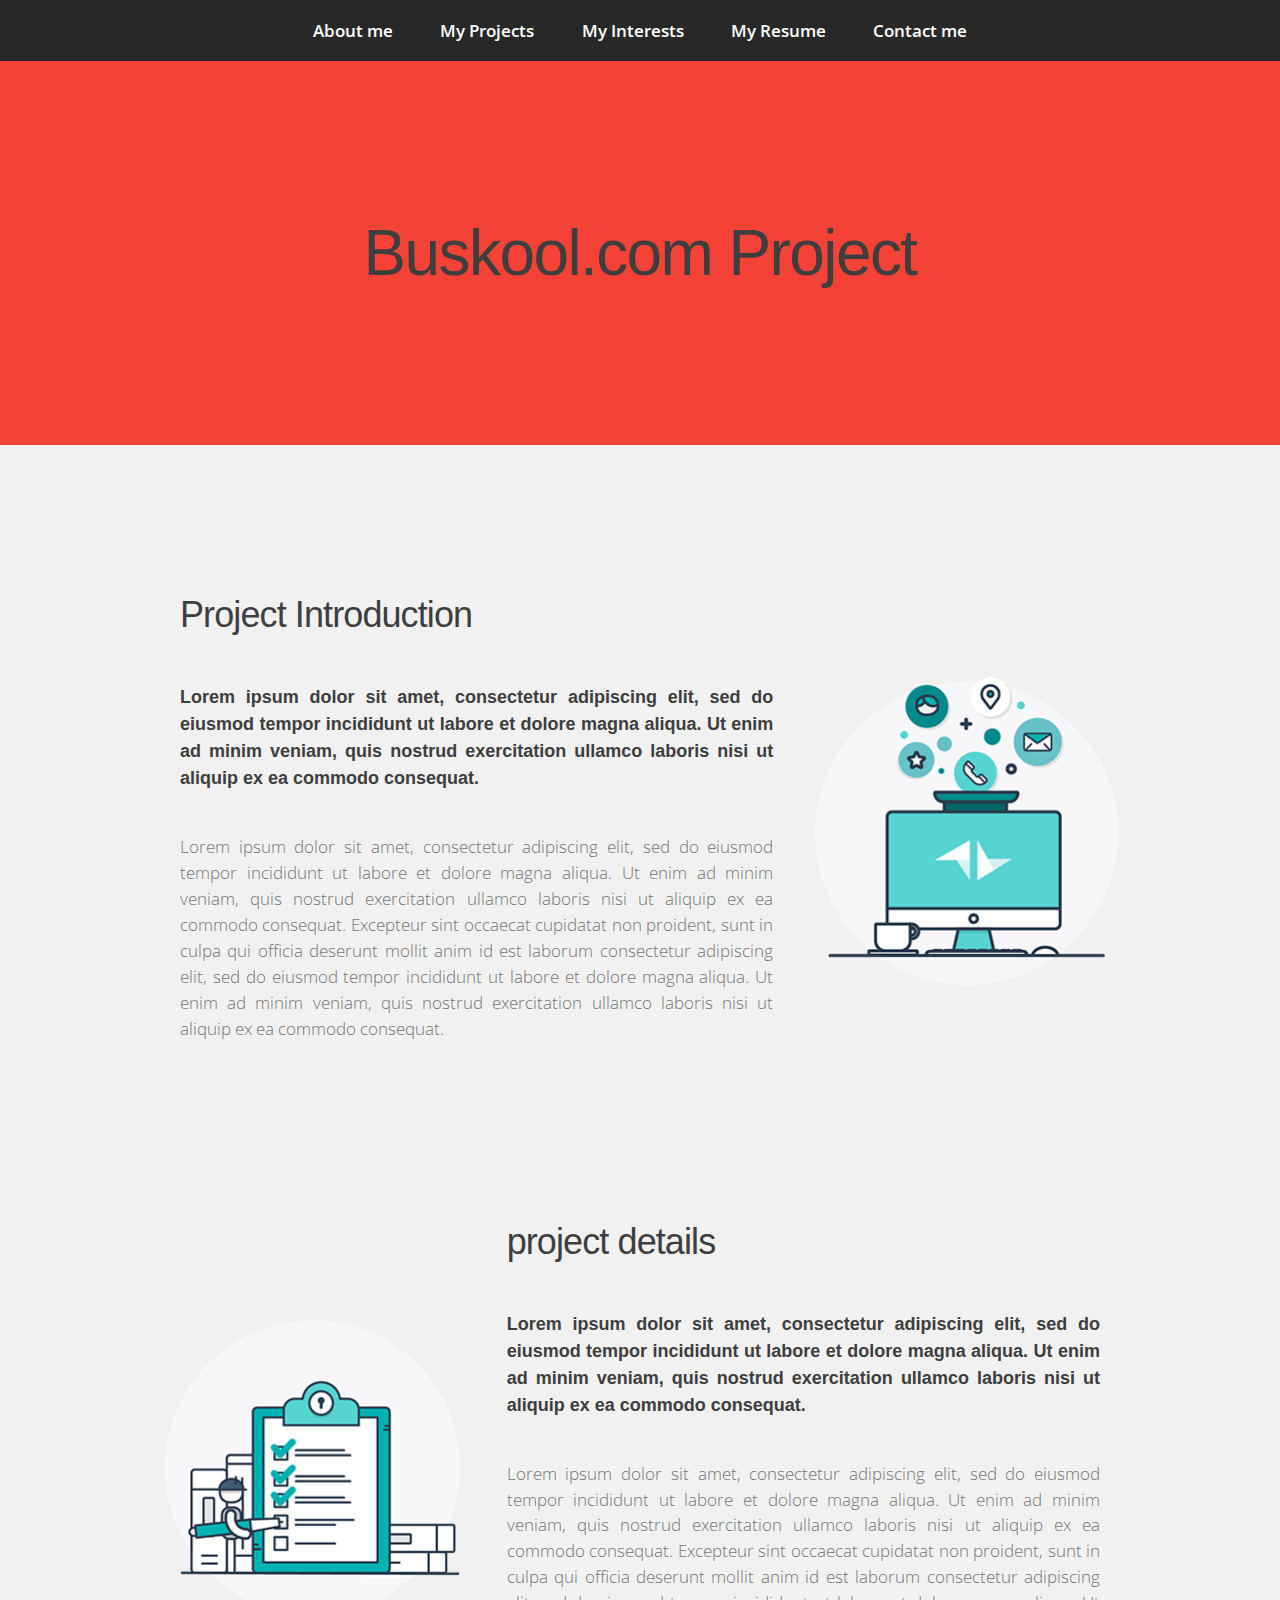
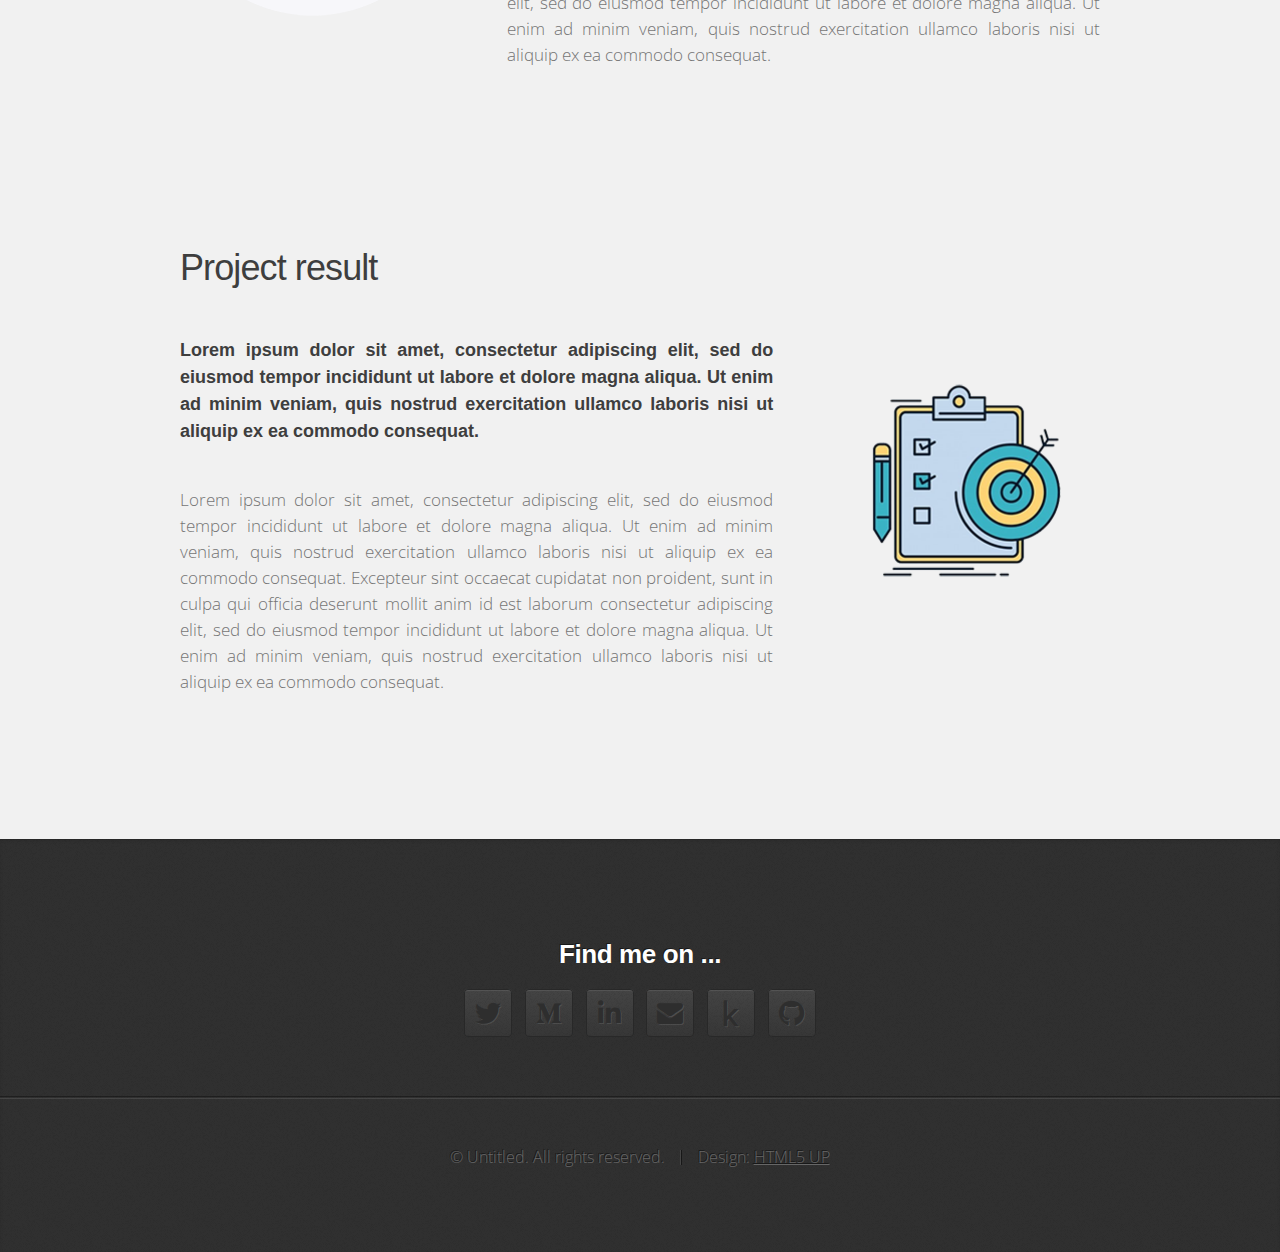
<file: projects/buskool.html>
<!DOCTYPE html>
<html>
	<head>
		<title>Hamed Nikseresht Data Lover</title>
		<meta charset="utf-8" />
		<meta name="viewport" content="width=device-width, initial-scale=1, user-scalable=no" />
    <link rel="icon" href="../images/favicon.png" type="image/png" sizes="64x64">
		<link rel="stylesheet" href="/assets/css/main.css" />
    <link rel="stylesheet" href="https://www.w3schools.com/w3css/4/w3.css">
    <link rel="stylesheet" href="https://cdnjs.cloudflare.com/ajax/libs/font-awesome/4.7.0/css/font-awesome.min.css">   
	</head>
<style>

</style>

<body class="w3-light-grey">
		<!-- Nav -->
			<nav id="nav">
				<ul class="container">
					<li><a href="/index.html#top">About me</a></li>
					<li><a href="/index.html#portfolio">My Projects</a></li>
					<li><a href="/index.html#work">My Interests</a></li>
					<li><a href="/Resume.html">My Resume</a></li>
					<li><a href="/index.html#contact">Contact me</a></li>
				</ul>
			</nav>

		<!-- Mobile Nav -->
    <nav id="mobile_nav">
      <button id="mobile_menu_button">
        <i class="fas fa-bars"></i>
      </button>
      <ul class="container toggle_menu" id="mobile_menu">
        <li><a href="/index.html#top" class="mobile_menu_item_link">About me</a></li>
        <li><a href="/index.html#portfolio" class="mobile_menu_item_link">My Projects</a></li>
        <li><a href="/index.html#work" class="mobile_menu_item_link">My Interests</a></li>
        <li><a href="/Resume.html" class="mobile_menu_item_link">My Resume</a></li>
        <li><a href="/index.html#contact" class="mobile_menu_item_link">Contact me</a></li>
      </ul>
    </nav> 
      
<!-- Header -->
<header class="w3-container w3-red w3-center" style="padding:128px 16px">
  <h1 class="w3-margin w3-jumbo">Buskool.com Project</h1>
  <!--<p class="w3-xlarge">Template by w3.css</p>-->
  <!--<button class="w3-button w3-black w3-padding-large w3-large w3-margin-top">Get Started</button>-->
</header>

<!-- First Grid -->
<div class="w3-row-padding w3-padding-64 w3-container">
  <div class="w3-content project_content_container">
    <div class="w3-twothird">
      <h1>Project Introduction</h1>
      <h5 class="w3-padding-32">Lorem ipsum dolor sit amet, consectetur adipiscing elit, sed do eiusmod tempor incididunt ut labore et dolore magna aliqua. Ut enim ad minim veniam, quis nostrud exercitation ullamco laboris nisi ut aliquip ex ea commodo consequat.</h5>

      <p class="w3-text-grey">Lorem ipsum dolor sit amet, consectetur adipiscing elit, sed do eiusmod tempor incididunt ut labore et dolore magna aliqua. Ut enim ad minim veniam, quis nostrud exercitation ullamco laboris nisi ut aliquip ex ea commodo consequat. Excepteur sint
        occaecat cupidatat non proident, sunt in culpa qui officia deserunt mollit anim id est laborum consectetur adipiscing elit, sed do eiusmod tempor incididunt ut labore et dolore magna aliqua. Ut enim ad minim veniam, quis nostrud exercitation ullamco
        laboris nisi ut aliquip ex ea commodo consequat.</p>
    </div>

    <div class="w3-third w3-center">
      <!-- <i class="fa fa-anchor w3-padding-64 w3-text-red"></i> -->
      <img src="../images/prj_img01.png" alt="first_step">
    </div>
  </div>
</div>

<!-- Second Grid -->
<div class="w3-row-padding w3-light-grey w3-padding-64 w3-container">
  <div class="w3-content project_content_container">
    <div class="w3-third w3-center">
      <!-- <i class="fa fa-coffee w3-padding-64 w3-text-red w3-margin-right"></i> -->
      <img src="../images/prj_img02.png" alt="second_step">
    </div>

    <div class="w3-twothird">
      <h1>project details</h1>
      <h5 class="w3-padding-32">Lorem ipsum dolor sit amet, consectetur adipiscing elit, sed do eiusmod tempor incididunt ut labore et dolore magna aliqua. Ut enim ad minim veniam, quis nostrud exercitation ullamco laboris nisi ut aliquip ex ea commodo consequat.</h5>

      <p class="w3-text-grey">Lorem ipsum dolor sit amet, consectetur adipiscing elit, sed do eiusmod tempor incididunt ut labore et dolore magna aliqua. Ut enim ad minim veniam, quis nostrud exercitation ullamco laboris nisi ut aliquip ex ea commodo consequat. Excepteur sint
        occaecat cupidatat non proident, sunt in culpa qui officia deserunt mollit anim id est laborum consectetur adipiscing elit, sed do eiusmod tempor incididunt ut labore et dolore magna aliqua. Ut enim ad minim veniam, quis nostrud exercitation ullamco
        laboris nisi ut aliquip ex ea commodo consequat.</p>
    </div>
  </div>
</div>
<!-- third Grid -->
<div class="w3-row-padding w3-padding-64 w3-container">
  <div class="w3-content project_content_container">
    <div class="w3-twothird">
      <h1>Project result</h1>
      <h5 class="w3-padding-32">Lorem ipsum dolor sit amet, consectetur adipiscing elit, sed do eiusmod tempor incididunt ut labore et dolore magna aliqua. Ut enim ad minim veniam, quis nostrud exercitation ullamco laboris nisi ut aliquip ex ea commodo consequat.</h5>

      <p class="w3-text-grey">Lorem ipsum dolor sit amet, consectetur adipiscing elit, sed do eiusmod tempor incididunt ut labore et dolore magna aliqua. Ut enim ad minim veniam, quis nostrud exercitation ullamco laboris nisi ut aliquip ex ea commodo consequat. Excepteur sint
        occaecat cupidatat non proident, sunt in culpa qui officia deserunt mollit anim id est laborum consectetur adipiscing elit, sed do eiusmod tempor incididunt ut labore et dolore magna aliqua. Ut enim ad minim veniam, quis nostrud exercitation ullamco
        laboris nisi ut aliquip ex ea commodo consequat.</p>
    </div>

    <div class="w3-third w3-center">
      <!-- <i class="fa fa-anchor w3-padding-64 w3-text-red"></i> -->
      <img src="../images/prj_img03_1.png" alt="third_step">
    </div>
  </div>
</div>
<!-- <div class="w3-container w3-black w3-center w3-opacity w3-padding-64">
    <h1 class="w3-margin w3-xlarge">Quote of the day: live life</h1>
</div> -->

<!-- Footer -->

<!-- <footer class="w3-container w3-padding-64 w3-center w3-opacity">  
 <p>Powered by <a href="https://www.w3schools.com/w3css/default.asp" target="_blank">w3.css</a></p>
</footer> -->

<article id="contact" class="wrapper style4">
  <!--
    <div class="container medium">
      <header>
        <h2>Have me make stuff for you.</h2>
        <p>Ornare nulla proin odio consequat sapien vestibulum ipsum.</p>
      </header>
      <div class="row">
      
        <div class="col-12">
          <form method="post" action="#">
            <div class="row">
              <div class="col-6 col-12-small">
                <input type="text" name="name" id="name" placeholder="Name" />
              </div>
              <div class="col-6 col-12-small">
                <input type="text" name="email" id="email" placeholder="Email" />
              </div>
              <div class="col-12">
                <input type="text" name="subject" id="subject" placeholder="Subject" />
              </div>
              <div class="col-12">
                <textarea name="message" id="message" placeholder="Message"></textarea>
              </div>
              <div class="col-12">
                <ul class="actions">
                  <li><input type="submit" value="Send Message" /></li>
                  <li><input type="reset" value="Clear Form" class="alt" /></li>
                </ul>
              </div>
            </div>
          </form>
        </div>
        -->
        <div class="col-12">
          
          <h3>Find me on ...</h3>
          <ul class="social">
            <li><a href="https://twitter.com/hamednikseresht" class="icon brands fa-twitter"><span class="label">Twitter</span></a></li>
            <li><a href="https://www.mql5.com/en/users/hamednikseresht" class="icon brands fa-medium-m" target="_blank"><span class="labesl"></span></a></li>
            <li><a href="https://www.linkedin.com/in/hamednikseresht/" class="icon brands fa-linkedin-in" target="_blank"><span class="label">LinkedIn</span></a></li>
            <li><a href="mailto:hamednikseresht@gmail.com" class="fa fa-envelope"><span class="label"></span></a></li>
            <li><a href="https://www.kaggle.com/hamednikseresht/" class="icon brands fa-kaggle" target="_blank"><span class="label" >kaggle</span></a></li>
            <li><a href="https://github.com/hamednikseresht/" class="icon brands fa-github" target="_blank"><span class="label">Github</span></a></li>
            <!--
            <li><a href="#" class="icon solid fa-rss"><span>RSS</span></a></li>
            <li><a href="#" class="icon brands fa-instagram"><span>Instagram</span></a></li>
            <li><a href="#" class="icon brands fa-foursquare"><span>Foursquare</span></a></li>
            <li><a href="#" class="icon brands fa-skype"><span>Skype</span></a></li>
            <li><a href="#" class="icon brands fa-soundcloud"><span>Soundcloud</span></a></li>
            <li><a href="#" class="icon brands fa-youtube"><span>YouTube</span></a></li>
            <li><a href="#" class="icon brands fa-blogger"><span>Blogger</span></a></li>
            <li><a href="#" class="icon brands fa-flickr"><span>Flickr</span></a></li>
            <li><a href="#" class="icon brands fa-vimeo"><span>Vimeo</span></a></li>
            -->
          </ul>
          <hr />
        </div>
      </div>
      <footer>
        <ul id="copyright">
          <li>&copy; Untitled. All rights reserved.</li><li>Design: <a href="http://html5up.net">HTML5 UP</a></li>
        </ul>
      </footer>
    </div>
</article>

<script src="../assets/js/app.js"></script>
<script>
// Used to toggle the menu on small screens when clicking on the menu button
function myFunction() {
  var x = document.getElementById("navDemo");
  if (x.className.indexOf("w3-show") == -1) {
    x.className += " w3-show";
  } else { 
    x.className = x.className.replace(" w3-show", "");
  }
}
</script>

</body>
</html>
</file>
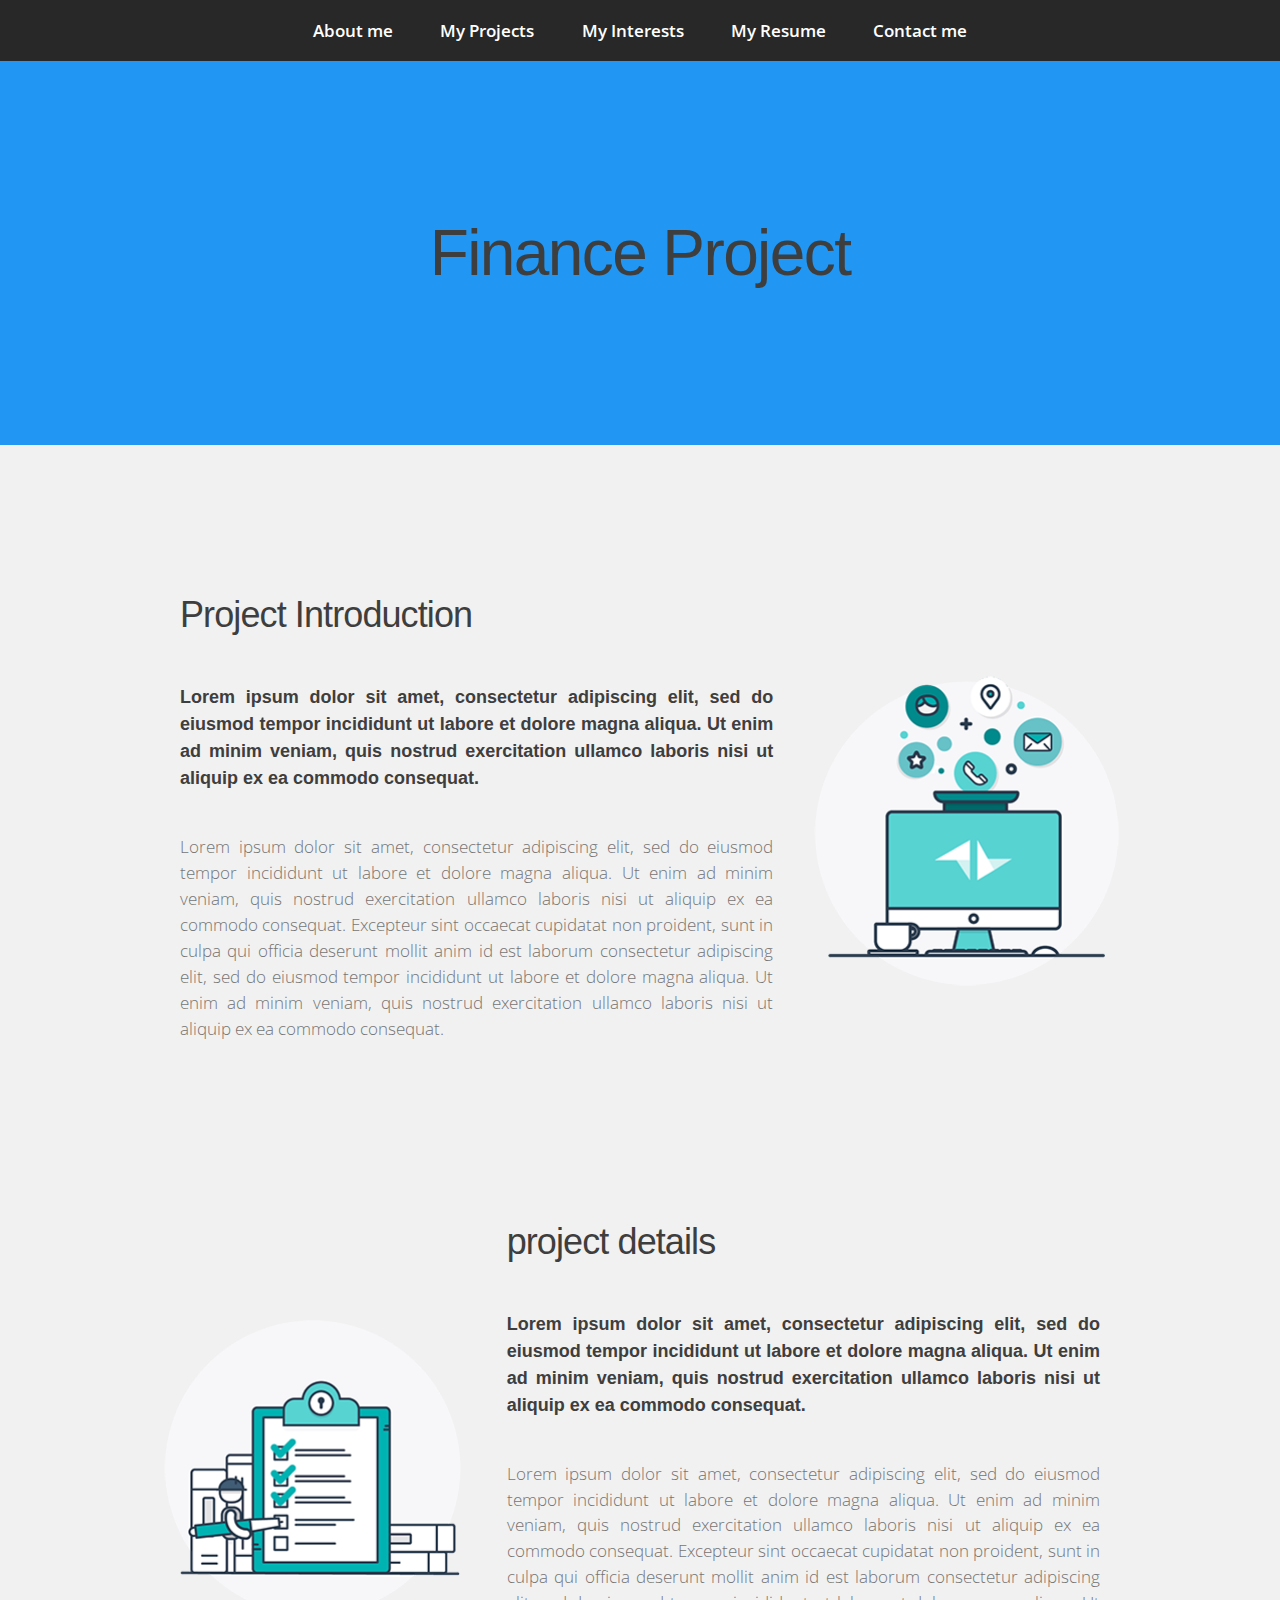
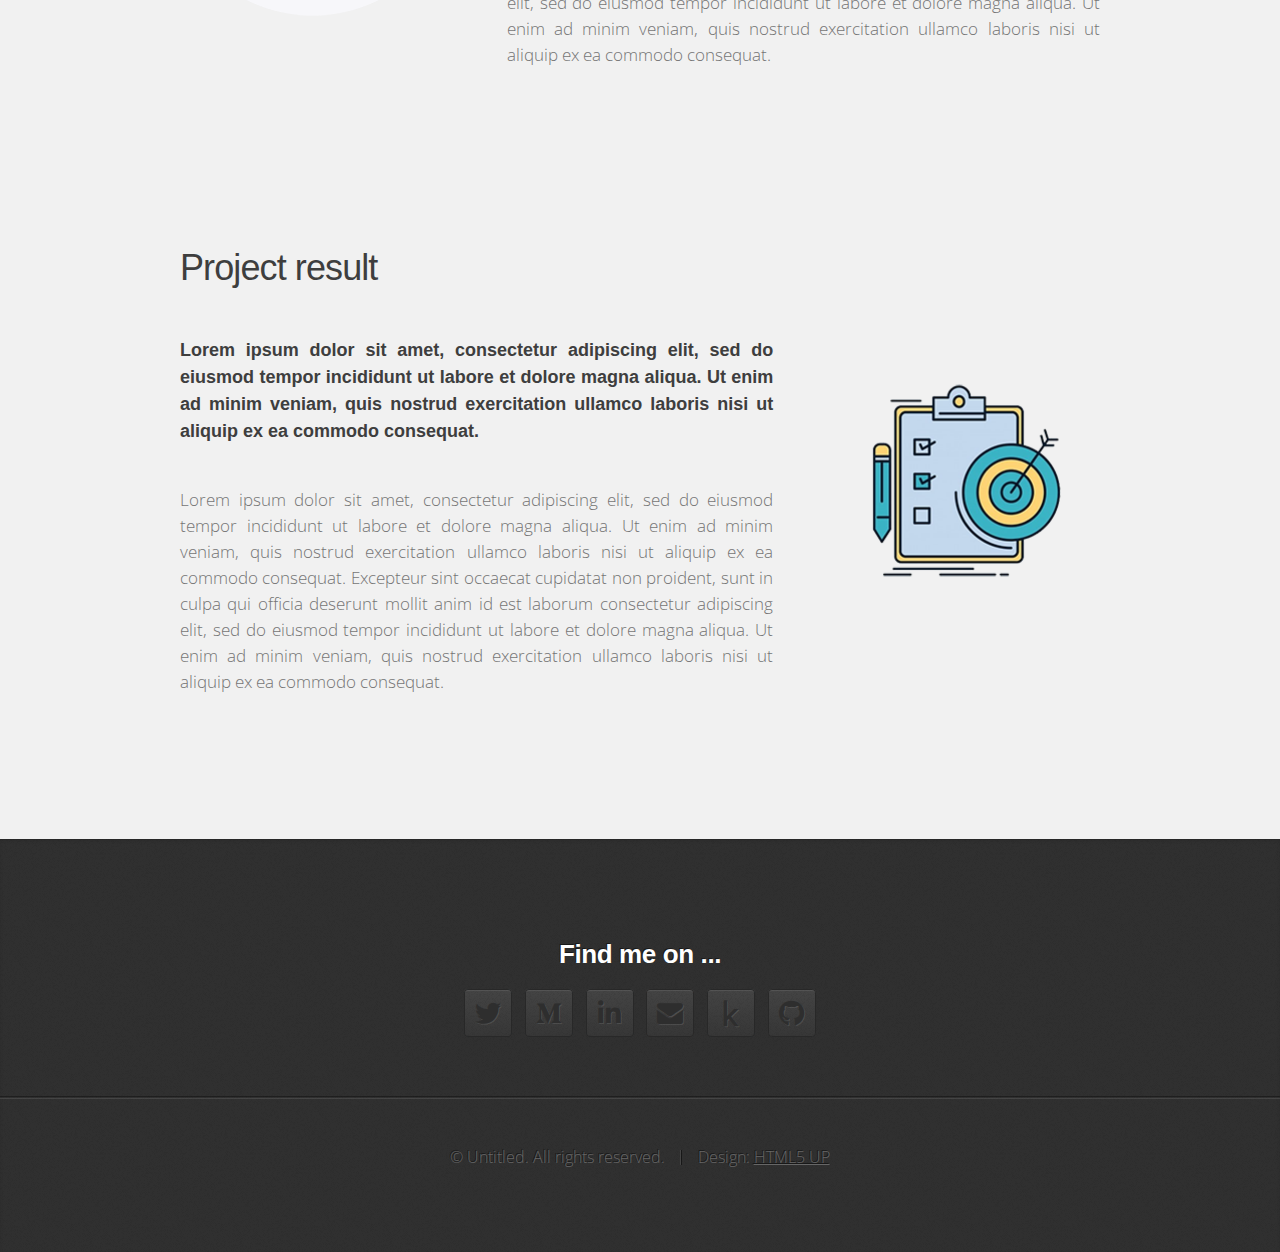
<file: projects/finance.html>
<!DOCTYPE html>
<html>
	<head>
		<title>Hamed Nikseresht Data Lover</title>
		<meta charset="utf-8" />
		<meta name="viewport" content="width=device-width, initial-scale=1, user-scalable=no" />
    <link rel="icon" href="../images/favicon.png" type="image/png" sizes="64x64">
		<link rel="stylesheet" href="/assets/css/main.css" />
    <link rel="stylesheet" href="https://www.w3schools.com/w3css/4/w3.css">
    <link rel="stylesheet" href="https://cdnjs.cloudflare.com/ajax/libs/font-awesome/4.7.0/css/font-awesome.min.css">   
	</head>
<style>

</style>

<body class="w3-light-grey">
		<!-- Nav -->
			<nav id="nav">
				<ul class="container">
					<li><a href="/index.html#top">About me</a></li>
					<li><a href="/index.html#portfolio">My Projects</a></li>
					<li><a href="/index.html#work">My Interests</a></li>
					<li><a href="/Resume.html">My Resume</a></li>
					<li><a href="/index.html#contact">Contact me</a></li>
				</ul>
			</nav>

		<!-- Mobile Nav -->
    <nav id="mobile_nav">
      <button id="mobile_menu_button">
        <i class="fas fa-bars"></i>
      </button>
      <ul class="container toggle_menu" id="mobile_menu">
        <li><a href="/index.html#top" class="mobile_menu_item_link">About me</a></li>
        <li><a href="/index.html#portfolio" class="mobile_menu_item_link">My Projects</a></li>
        <li><a href="/index.html#work" class="mobile_menu_item_link">My Interests</a></li>
        <li><a href="/Resume.html" class="mobile_menu_item_link">My Resume</a></li>
        <li><a href="/index.html#contact" class="mobile_menu_item_link">Contact me</a></li>
      </ul>
    </nav> 

<!-- Header -->
<header class="w3-container w3-blue w3-center" style="padding:128px 16px">
  <h1 class="w3-margin w3-jumbo">Finance Project</h1>
  <!--<p class="w3-xlarge">Template by w3.css</p>-->
  <!--<button class="w3-button w3-black w3-padding-large w3-large w3-margin-top">Get Started</button>-->
</header>

<!-- First Grid -->
<div class="w3-row-padding w3-padding-64 w3-container">
  <div class="w3-content project_content_container">
    <div class="w3-twothird">
      <h1>Project Introduction</h1>
      <h5 class="w3-padding-32">Lorem ipsum dolor sit amet, consectetur adipiscing elit, sed do eiusmod tempor incididunt ut labore et dolore magna aliqua. Ut enim ad minim veniam, quis nostrud exercitation ullamco laboris nisi ut aliquip ex ea commodo consequat.</h5>

      <p class="w3-text-grey">Lorem ipsum dolor sit amet, consectetur adipiscing elit, sed do eiusmod tempor incididunt ut labore et dolore magna aliqua. Ut enim ad minim veniam, quis nostrud exercitation ullamco laboris nisi ut aliquip ex ea commodo consequat. Excepteur sint
        occaecat cupidatat non proident, sunt in culpa qui officia deserunt mollit anim id est laborum consectetur adipiscing elit, sed do eiusmod tempor incididunt ut labore et dolore magna aliqua. Ut enim ad minim veniam, quis nostrud exercitation ullamco
        laboris nisi ut aliquip ex ea commodo consequat.</p>
    </div>

    <div class="w3-third w3-center">
      <!-- <i class="fa fa-anchor w3-padding-64 w3-text-red"></i> -->
      <img src="../images/prj_img01.png" alt="first_step">
    </div>
  </div>
</div>

<!-- Second Grid -->
<div class="w3-row-padding w3-light-grey w3-padding-64 w3-container">
  <div class="w3-content project_content_container">
    <div class="w3-third w3-center">
      <img src="../images/prj_img02.png" alt="second_step">
      <!-- <i class="fa fa-coffee w3-padding-64 w3-text-red w3-margin-right"></i> -->
    </div>

    <div class="w3-twothird">
      <h1>project details</h1>
      <h5 class="w3-padding-32">Lorem ipsum dolor sit amet, consectetur adipiscing elit, sed do eiusmod tempor incididunt ut labore et dolore magna aliqua. Ut enim ad minim veniam, quis nostrud exercitation ullamco laboris nisi ut aliquip ex ea commodo consequat.</h5>

      <p class="w3-text-grey">Lorem ipsum dolor sit amet, consectetur adipiscing elit, sed do eiusmod tempor incididunt ut labore et dolore magna aliqua. Ut enim ad minim veniam, quis nostrud exercitation ullamco laboris nisi ut aliquip ex ea commodo consequat. Excepteur sint
        occaecat cupidatat non proident, sunt in culpa qui officia deserunt mollit anim id est laborum consectetur adipiscing elit, sed do eiusmod tempor incididunt ut labore et dolore magna aliqua. Ut enim ad minim veniam, quis nostrud exercitation ullamco
        laboris nisi ut aliquip ex ea commodo consequat.</p>
    </div>
  </div>
</div>
<!-- third Grid -->
<div class="w3-row-padding w3-padding-64 w3-container">
  <div class="w3-content project_content_container">
    <div class="w3-twothird">
      <h1>Project result</h1>
      <h5 class="w3-padding-32">Lorem ipsum dolor sit amet, consectetur adipiscing elit, sed do eiusmod tempor incididunt ut labore et dolore magna aliqua. Ut enim ad minim veniam, quis nostrud exercitation ullamco laboris nisi ut aliquip ex ea commodo consequat.</h5>

      <p class="w3-text-grey">Lorem ipsum dolor sit amet, consectetur adipiscing elit, sed do eiusmod tempor incididunt ut labore et dolore magna aliqua. Ut enim ad minim veniam, quis nostrud exercitation ullamco laboris nisi ut aliquip ex ea commodo consequat. Excepteur sint
        occaecat cupidatat non proident, sunt in culpa qui officia deserunt mollit anim id est laborum consectetur adipiscing elit, sed do eiusmod tempor incididunt ut labore et dolore magna aliqua. Ut enim ad minim veniam, quis nostrud exercitation ullamco
        laboris nisi ut aliquip ex ea commodo consequat.</p>
    </div>

    <div class="w3-third w3-center">
      <!-- <i class="fa fa-anchor w3-padding-64 w3-text-red"></i> -->
      <img src="../images/prj_img03_1.png" alt="third_step">
    </div>
  </div>
</div>
<!-- <div class="w3-container w3-black w3-center w3-opacity w3-padding-64">
    <h1 class="w3-margin w3-xlarge">Quote of the day: live life</h1>
</div> -->

<!-- Footer -->
<!-- <footer class="w3-container w3-padding-64 w3-center w3-opacity">  
 <p>Powered by <a href="https://www.w3schools.com/w3css/default.asp" target="_blank">w3.css</a></p>
</footer> -->

<article id="contact" class="wrapper style4">
  <!--
    <div class="container medium">
      <header>
        <h2>Have me make stuff for you.</h2>
        <p>Ornare nulla proin odio consequat sapien vestibulum ipsum.</p>
      </header>
      <div class="row">
      
        <div class="col-12">
          <form method="post" action="#">
            <div class="row">
              <div class="col-6 col-12-small">
                <input type="text" name="name" id="name" placeholder="Name" />
              </div>
              <div class="col-6 col-12-small">
                <input type="text" name="email" id="email" placeholder="Email" />
              </div>
              <div class="col-12">
                <input type="text" name="subject" id="subject" placeholder="Subject" />
              </div>
              <div class="col-12">
                <textarea name="message" id="message" placeholder="Message"></textarea>
              </div>
              <div class="col-12">
                <ul class="actions">
                  <li><input type="submit" value="Send Message" /></li>
                  <li><input type="reset" value="Clear Form" class="alt" /></li>
                </ul>
              </div>
            </div>
          </form>
        </div>
        -->
        <div class="col-12">
          
          <h3>Find me on ...</h3>
          <ul class="social">
            <li><a href="https://twitter.com/hamednikseresht" class="icon brands fa-twitter"><span class="label">Twitter</span></a></li>
            <li><a href="https://www.mql5.com/en/users/hamednikseresht" class="icon brands fa-medium-m" target="_blank"><span class="labesl"></span></a></li>
            <li><a href="https://www.linkedin.com/in/hamednikseresht/" class="icon brands fa-linkedin-in" target="_blank"><span class="label">LinkedIn</span></a></li>
            <li><a href="mailto:hamednikseresht@gmail.com" class="fa fa-envelope"><span class="label"></span></a></li>
            <li><a href="https://www.kaggle.com/hamednikseresht/" class="icon brands fa-kaggle" target="_blank"><span class="label" >kaggle</span></a></li>
            <li><a href="https://github.com/hamednikseresht/" class="icon brands fa-github" target="_blank"><span class="label">Github</span></a></li>
            <!--
            <li><a href="#" class="icon solid fa-rss"><span>RSS</span></a></li>
            <li><a href="#" class="icon brands fa-instagram"><span>Instagram</span></a></li>
            <li><a href="#" class="icon brands fa-foursquare"><span>Foursquare</span></a></li>
            <li><a href="#" class="icon brands fa-skype"><span>Skype</span></a></li>
            <li><a href="#" class="icon brands fa-soundcloud"><span>Soundcloud</span></a></li>
            <li><a href="#" class="icon brands fa-youtube"><span>YouTube</span></a></li>
            <li><a href="#" class="icon brands fa-blogger"><span>Blogger</span></a></li>
            <li><a href="#" class="icon brands fa-flickr"><span>Flickr</span></a></li>
            <li><a href="#" class="icon brands fa-vimeo"><span>Vimeo</span></a></li>
            -->
          </ul>
          <hr />
        </div>
      </div>
      <footer>
        <ul id="copyright">
          <li>&copy; Untitled. All rights reserved.</li><li>Design: <a href="http://html5up.net">HTML5 UP</a></li>
        </ul>
      </footer>
    </div>
</article>

<script src="../assets/js/app.js"></script>
<script>
// Used to toggle the menu on small screens when clicking on the menu button
function myFunction() {
  var x = document.getElementById("navDemo");
  if (x.className.indexOf("w3-show") == -1) {
    x.className += " w3-show";
  } else { 
    x.className = x.className.replace(" w3-show", "");
  }
}
</script>

</body>
</html>
</file>
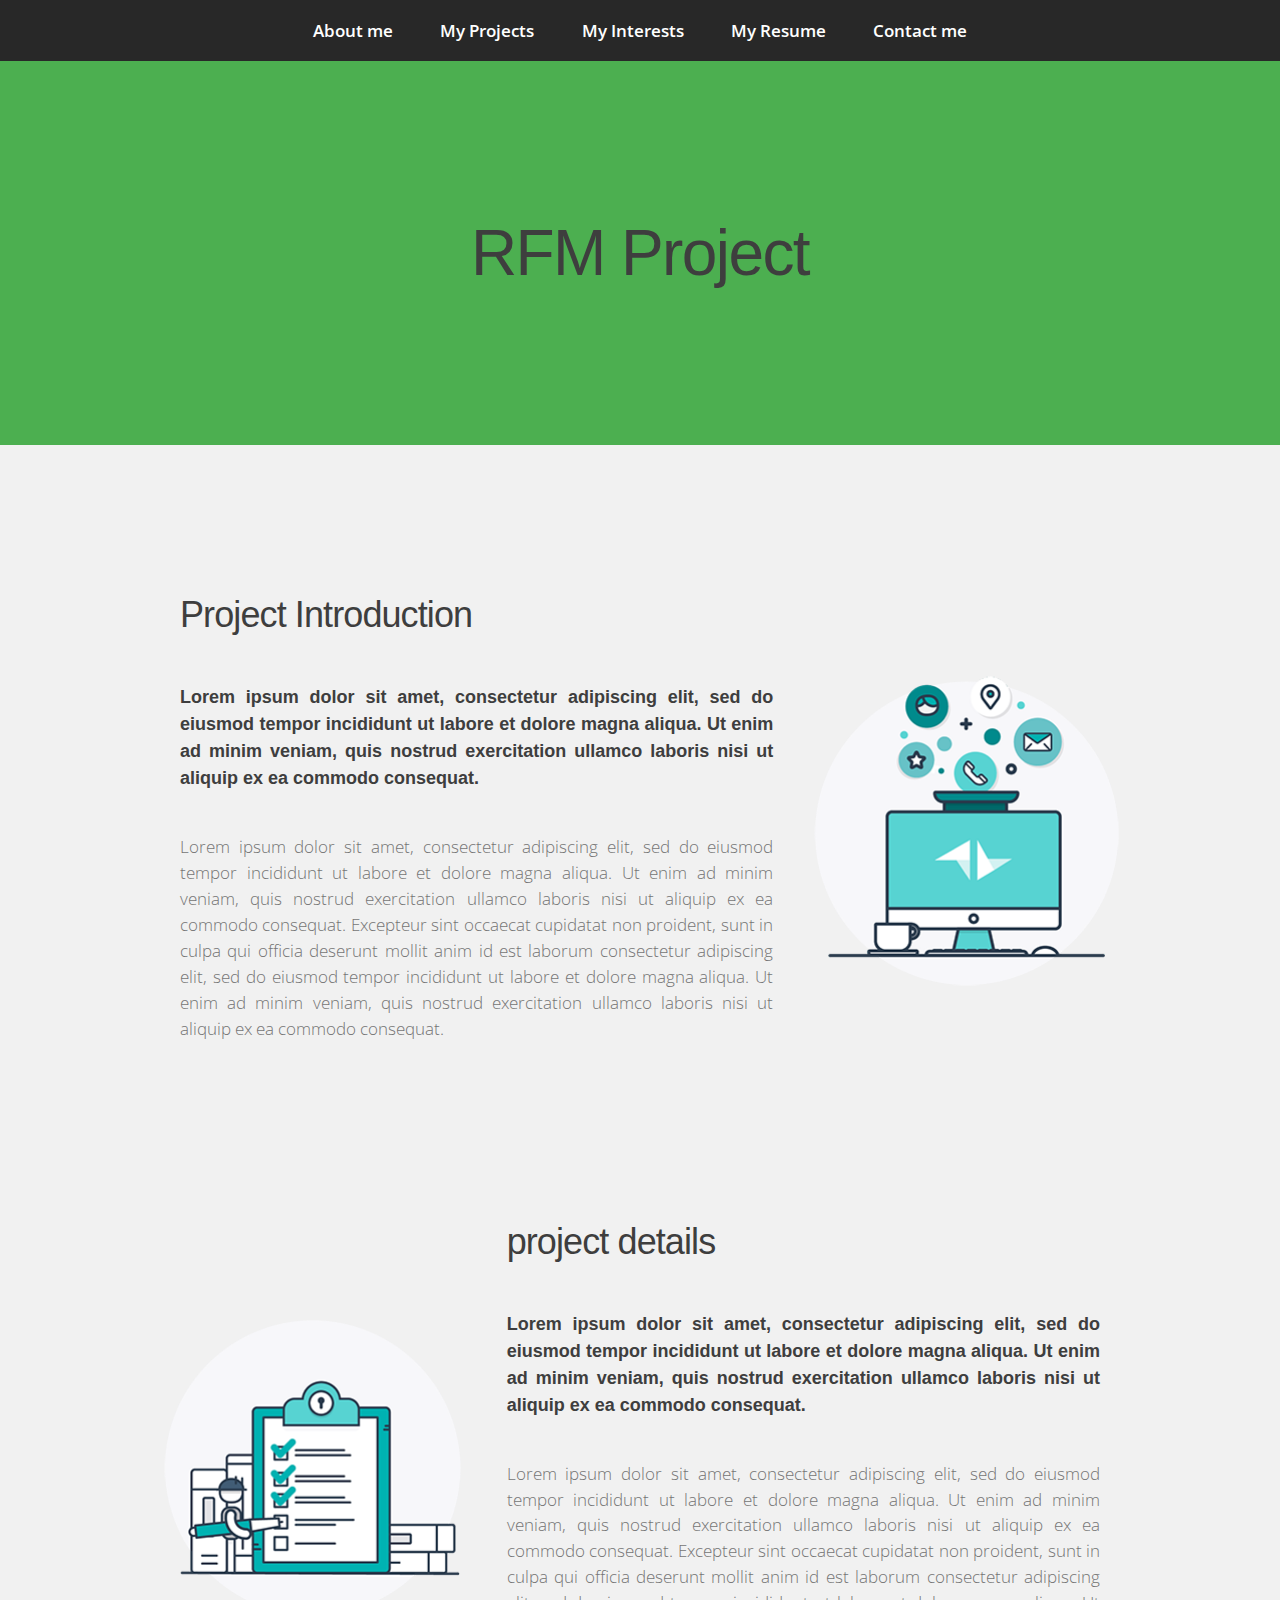
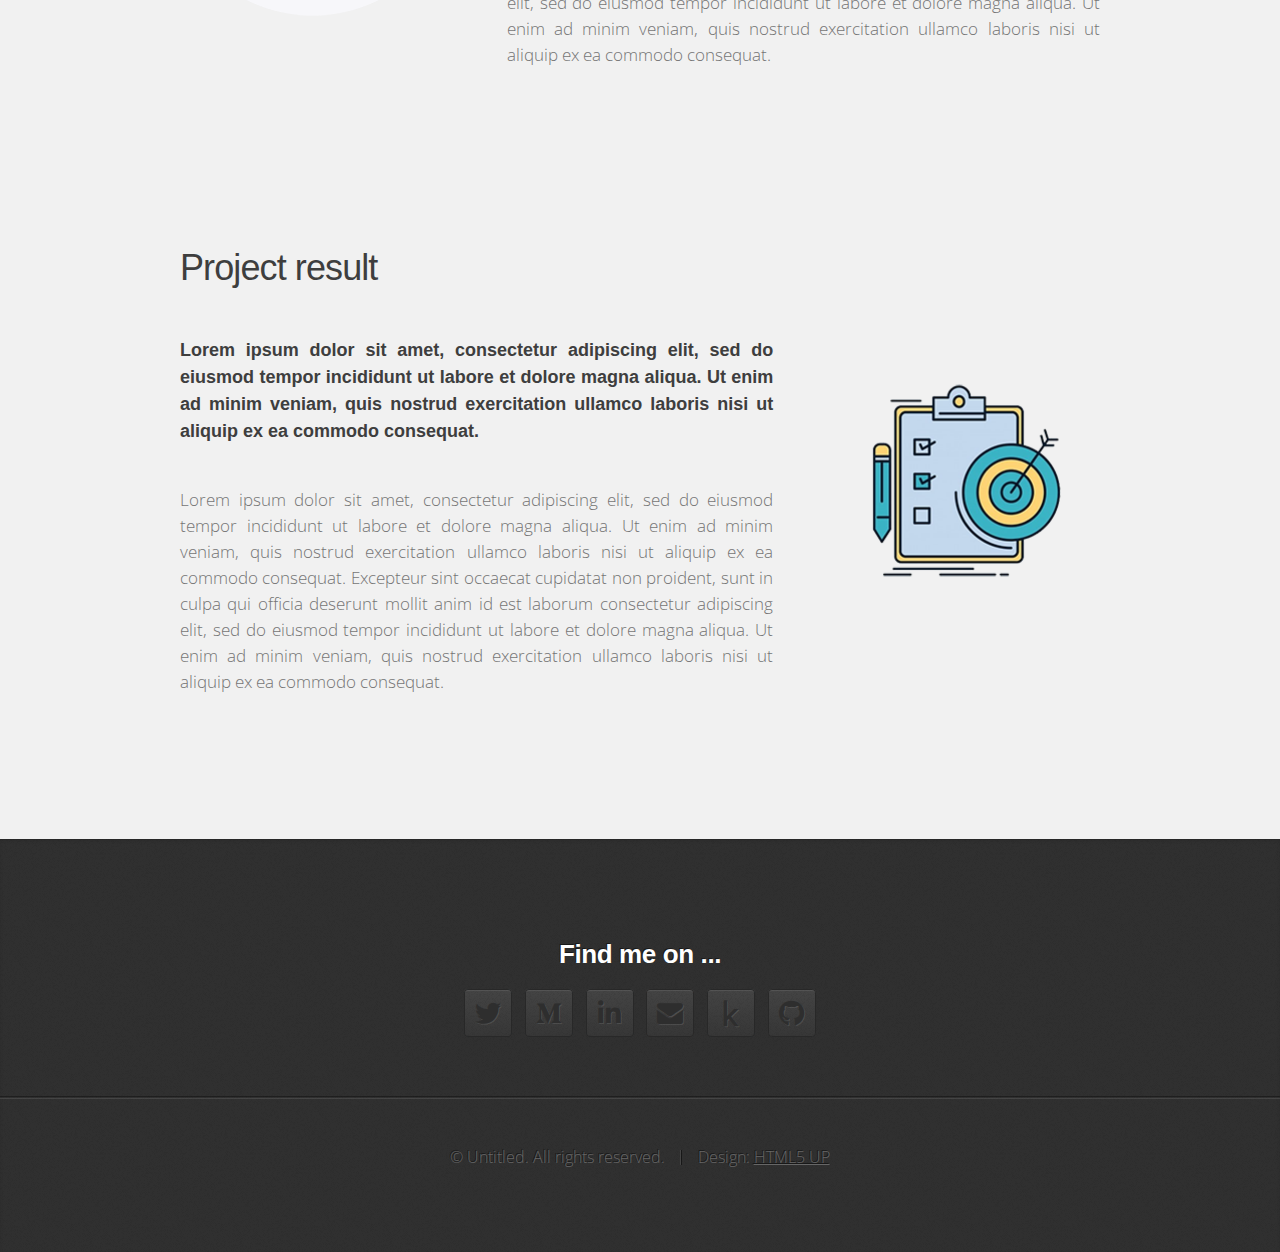
<file: projects/RFM.html>
<!DOCTYPE html>
<html>
	<head>
		<title>Hamed Nikseresht Data Lover</title>
		<meta charset="utf-8" />
		<meta name="viewport" content="width=device-width, initial-scale=1, user-scalable=no" />
    <link rel="icon" href="../images/favicon.png" type="image/png" sizes="64x64">
		<link rel="stylesheet" href="/assets/css/main.css" />
    <link rel="stylesheet" href="https://www.w3schools.com/w3css/4/w3.css">
    <link rel="stylesheet" href="https://cdnjs.cloudflare.com/ajax/libs/font-awesome/4.7.0/css/font-awesome.min.css">   
	</head>
<style>

</style>

<body class="w3-light-grey">
		<!-- Nav -->
			<nav id="nav">
				<ul class="container">
					<li><a href="/index.html#top">About me</a></li>
					<li><a href="/index.html#portfolio">My Projects</a></li>
					<li><a href="/index.html#work">My Interests</a></li>
					<li><a href="/Resume.html">My Resume</a></li>
					<li><a href="/index.html#contact">Contact me</a></li>
				</ul>
			</nav>

		<!-- Mobile Nav -->
    <nav id="mobile_nav">
      <button id="mobile_menu_button">
        <i class="fas fa-bars"></i>
      </button>
      <ul class="container toggle_menu" id="mobile_menu">
        <li><a href="/index.html#top" class="mobile_menu_item_link">About me</a></li>
        <li><a href="/index.html#portfolio" class="mobile_menu_item_link">My Projects</a></li>
        <li><a href="/index.html#work" class="mobile_menu_item_link">My Interests</a></li>
        <li><a href="/Resume.html" class="mobile_menu_item_link">My Resume</a></li>
        <li><a href="/index.html#contact" class="mobile_menu_item_link">Contact me</a></li>
      </ul>
    </nav> 

<!-- Header -->
<header class="w3-container w3-green w3-center" style="padding:128px 16px">
  <h1 class="w3-margin w3-jumbo">RFM Project</h1>
  <!--<p class="w3-xlarge">Template by w3.css</p>-->
  <!--<button class="w3-button w3-black w3-padding-large w3-large w3-margin-top">Get Started</button>-->
</header>

<!-- First Grid -->
<div class="w3-row-padding w3-padding-64 w3-container">
  <div class="w3-content project_content_container">
    <div class="w3-twothird">
      <h1>Project Introduction</h1>
      <h5 class="w3-padding-32">Lorem ipsum dolor sit amet, consectetur adipiscing elit, sed do eiusmod tempor incididunt ut labore et dolore magna aliqua. Ut enim ad minim veniam, quis nostrud exercitation ullamco laboris nisi ut aliquip ex ea commodo consequat.</h5>

      <p class="w3-text-grey">Lorem ipsum dolor sit amet, consectetur adipiscing elit, sed do eiusmod tempor incididunt ut labore et dolore magna aliqua. Ut enim ad minim veniam, quis nostrud exercitation ullamco laboris nisi ut aliquip ex ea commodo consequat. Excepteur sint
        occaecat cupidatat non proident, sunt in culpa qui officia deserunt mollit anim id est laborum consectetur adipiscing elit, sed do eiusmod tempor incididunt ut labore et dolore magna aliqua. Ut enim ad minim veniam, quis nostrud exercitation ullamco
        laboris nisi ut aliquip ex ea commodo consequat.</p>
    </div>

    <div class="w3-third w3-center">
      <!-- <i class="fa fa-anchor w3-padding-64 w3-text-red"></i> -->
      <img src="../images/prj_img01.png" alt="first_step">
    </div>
  </div>
</div>

<!-- Second Grid -->
<div class="w3-row-padding w3-light-grey w3-padding-64 w3-container">
  <div class="w3-content project_content_container">
    <div class="w3-third w3-center">
      <!-- <i class="fa fa-coffee w3-padding-64 w3-text-red w3-margin-right"></i> -->
      <img src="../images/prj_img02.png" alt="second_step">
    </div>

    <div class="w3-twothird">
      <h1>project details</h1>
      <h5 class="w3-padding-32">Lorem ipsum dolor sit amet, consectetur adipiscing elit, sed do eiusmod tempor incididunt ut labore et dolore magna aliqua. Ut enim ad minim veniam, quis nostrud exercitation ullamco laboris nisi ut aliquip ex ea commodo consequat.</h5>

      <p class="w3-text-grey">Lorem ipsum dolor sit amet, consectetur adipiscing elit, sed do eiusmod tempor incididunt ut labore et dolore magna aliqua. Ut enim ad minim veniam, quis nostrud exercitation ullamco laboris nisi ut aliquip ex ea commodo consequat. Excepteur sint
        occaecat cupidatat non proident, sunt in culpa qui officia deserunt mollit anim id est laborum consectetur adipiscing elit, sed do eiusmod tempor incididunt ut labore et dolore magna aliqua. Ut enim ad minim veniam, quis nostrud exercitation ullamco
        laboris nisi ut aliquip ex ea commodo consequat.</p>
    </div>
  </div>
</div>
<!-- third Grid -->
<div class="w3-row-padding w3-padding-64 w3-container">
  <div class="w3-content project_content_container">
    <div class="w3-twothird">
      <h1>Project result</h1>
      <h5 class="w3-padding-32">Lorem ipsum dolor sit amet, consectetur adipiscing elit, sed do eiusmod tempor incididunt ut labore et dolore magna aliqua. Ut enim ad minim veniam, quis nostrud exercitation ullamco laboris nisi ut aliquip ex ea commodo consequat.</h5>

      <p class="w3-text-grey">Lorem ipsum dolor sit amet, consectetur adipiscing elit, sed do eiusmod tempor incididunt ut labore et dolore magna aliqua. Ut enim ad minim veniam, quis nostrud exercitation ullamco laboris nisi ut aliquip ex ea commodo consequat. Excepteur sint
        occaecat cupidatat non proident, sunt in culpa qui officia deserunt mollit anim id est laborum consectetur adipiscing elit, sed do eiusmod tempor incididunt ut labore et dolore magna aliqua. Ut enim ad minim veniam, quis nostrud exercitation ullamco
        laboris nisi ut aliquip ex ea commodo consequat.</p>
    </div>

    <div class="w3-third w3-center">
      <!-- <i class="fa fa-anchor w3-padding-64 w3-text-red"></i> -->
      <img src="../images/prj_img03_1.png" alt="third_step">
    </div>
  </div>
</div>
<!-- <div class="w3-container w3-black w3-center w3-opacity w3-padding-64">
    <h1 class="w3-margin w3-xlarge">Quote of the day: live life</h1>
</div> -->

<!-- Footer -->
<!-- <footer class="w3-container w3-padding-64 w3-center w3-opacity">  
 <p>Powered by <a href="https://www.w3schools.com/w3css/default.asp" target="_blank">w3.css</a></p>
</footer> -->

<article id="contact" class="wrapper style4">
  <!--
    <div class="container medium">
      <header>
        <h2>Have me make stuff for you.</h2>
        <p>Ornare nulla proin odio consequat sapien vestibulum ipsum.</p>
      </header>
      <div class="row">
      
        <div class="col-12">
          <form method="post" action="#">
            <div class="row">
              <div class="col-6 col-12-small">
                <input type="text" name="name" id="name" placeholder="Name" />
              </div>
              <div class="col-6 col-12-small">
                <input type="text" name="email" id="email" placeholder="Email" />
              </div>
              <div class="col-12">
                <input type="text" name="subject" id="subject" placeholder="Subject" />
              </div>
              <div class="col-12">
                <textarea name="message" id="message" placeholder="Message"></textarea>
              </div>
              <div class="col-12">
                <ul class="actions">
                  <li><input type="submit" value="Send Message" /></li>
                  <li><input type="reset" value="Clear Form" class="alt" /></li>
                </ul>
              </div>
            </div>
          </form>
        </div>
        -->
        <div class="col-12">
          
          <h3>Find me on ...</h3>
          <ul class="social">
            <li><a href="https://twitter.com/hamednikseresht" class="icon brands fa-twitter"><span class="label">Twitter</span></a></li>
            <li><a href="https://www.mql5.com/en/users/hamednikseresht" class="icon brands fa-medium-m" target="_blank"><span class="labesl"></span></a></li>
            <li><a href="https://www.linkedin.com/in/hamednikseresht/" class="icon brands fa-linkedin-in" target="_blank"><span class="label">LinkedIn</span></a></li>
            <li><a href="mailto:hamednikseresht@gmail.com" class="fa fa-envelope"><span class="label"></span></a></li>
            <li><a href="https://www.kaggle.com/hamednikseresht/" class="icon brands fa-kaggle" target="_blank"><span class="label" >kaggle</span></a></li>
            <li><a href="https://github.com/hamednikseresht/" class="icon brands fa-github" target="_blank"><span class="label">Github</span></a></li>
            <!--
            <li><a href="#" class="icon solid fa-rss"><span>RSS</span></a></li>
            <li><a href="#" class="icon brands fa-instagram"><span>Instagram</span></a></li>
            <li><a href="#" class="icon brands fa-foursquare"><span>Foursquare</span></a></li>
            <li><a href="#" class="icon brands fa-skype"><span>Skype</span></a></li>
            <li><a href="#" class="icon brands fa-soundcloud"><span>Soundcloud</span></a></li>
            <li><a href="#" class="icon brands fa-youtube"><span>YouTube</span></a></li>
            <li><a href="#" class="icon brands fa-blogger"><span>Blogger</span></a></li>
            <li><a href="#" class="icon brands fa-flickr"><span>Flickr</span></a></li>
            <li><a href="#" class="icon brands fa-vimeo"><span>Vimeo</span></a></li>
            -->
          </ul>
          <hr />
        </div>
      </div>
      <footer>
        <ul id="copyright">
          <li>&copy; Untitled. All rights reserved.</li><li>Design: <a href="http://html5up.net">HTML5 UP</a></li>
        </ul>
      </footer>
    </div>
</article>

<script src="../assets/js/app.js"></script>
<script>
// Used to toggle the menu on small screens when clicking on the menu button
function myFunction() {
  var x = document.getElementById("navDemo");
  if (x.className.indexOf("w3-show") == -1) {
    x.className += " w3-show";
  } else { 
    x.className = x.className.replace(" w3-show", "");
  }
}
</script>

</body>
</html>
</file>
<file: assets/css/main.css>
@import url("https://fonts.googleapis.com/css?family=Open+Sans:300,300italic,600,600italic,700");
@import url("fontawesome-all.min.css");

/*
	Miniport by HTML5 UP
	html5up.net | @ajlkn
	Free for personal and commercial use under the CCA 3.0 license (html5up.net/license)
*/

html, body, div, span, applet, object,
iframe, h1, h2, h3, h4, h5, h6, p, blockquote,
pre, a, abbr, acronym, address, big, cite,
code, del, dfn, em, img, ins, kbd, q, s, samp,
small, strike, strong, sub, sup, tt, var, b,
u, i, center, dl, dt, dd, ol, ul, li, fieldset,
form, label, legend, table, caption, tbody,
tfoot, thead, tr, th, td, article, aside,
canvas, details, embed, figure, figcaption,
footer, header, hgroup, menu, nav, output, ruby,
section, summary, time, mark, audio, video {
	margin: 0;
	padding: 0;
	border: 0;
	font-size: 100%;
	font: inherit;
	vertical-align: baseline;}

article, aside, details, figcaption, figure,
footer, header, hgroup, menu, nav, section {
	display: block;}

body {
	line-height: 1;
	font-family: 'Open Sans', sans-serif !important;
}

ol, ul {
	list-style: none;
}

blockquote, q {
	quotes: none;
}

	blockquote:before, blockquote:after, q:before, q:after {
		content: '';
		content: none;
	}

table {
	border-collapse: collapse;
	border-spacing: 0;
}

body {
	-webkit-text-size-adjust: none;
}

mark {
	background-color: transparent;
	color: inherit;
}

input::-moz-focus-inner {
	border: 0;
	padding: 0;
}

input, select, textarea {
	-moz-appearance: none;
	-webkit-appearance: none;
	-ms-appearance: none;
	appearance: none;
}

/* Basic */

	html {
		box-sizing: border-box;
	}

	*, *:before, *:after {
		box-sizing: inherit;
	}

	body {
		padding-top: 3.5em;
	}

		body.is-preload *, body.is-preload *:before, body.is-preload *:after {
			-moz-animation: none !important;
			-webkit-animation: none !important;
			-ms-animation: none !important;
			animation: none !important;
			-moz-transition: none !important;
			-webkit-transition: none !important;
			-ms-transition: none !important;
			transition: none !important;
		}

	body, input, textarea, select {
		font-family: 'Open Sans', sans-serif;
		line-height: 1.85em;
		color: #888;
		font-weight: 300;
		font-size: 13pt !important;
	}

	a {
		-moz-transition: color .2s ease-in-out;
		-webkit-transition: color .2s ease-in-out;
		-ms-transition: color .2s ease-in-out;
		transition: color .2s ease-in-out;
		color: #43B3E0;
		text-decoration: underline;
	}

		a:hover {
			color: #43bff0 !important;
		}

		a img {
			border: 0;
		}

	b, strong {
		font-weight: 600 !important;
		color: #3e3e3e;
	}

	i, em {
		font-style: italic;
	}

	sub {
		position: relative;
		top: 0.5em;
		font-size: 0.8em;
	}

	sup {
		position: relative;
		top: -0.5em;
		font-size: 0.8em;
	}

	blockquote {
		border-left: solid 0.75em #eee;
		padding: 1em 0 1em 1.5em;
		font-style: italic;
	}

	h1, h2, h3, h4, h5, h6 {
		color: #3e3e3e;
		margin: 0 0 0.75em 0;
	}

	h1 a, h2 a, h3 a, h4 a, h5 a, h6 a {
		text-decoration: none;
		color: inherit;
	}

	h2, h3, h4, h5, h6 {
		font-weight: 700 !important;
	}

	h1 {
		font-size: 3.25em;
		letter-spacing: -0.025em;
		font-weight: 300;
	}

		h1 strong {
			font-weight: 700;
		}

	h2 {
		font-size: 2em !important;
		letter-spacing: -0.015em;
	}

	h3 {
		font-size: 1.5em;
		letter-spacing: -0.015em;
	}

	em, i {
		font-style: italic;
	}

	br.clear {
		clear: both;
	}

	hr {
		border: 0;
		border-top: solid 1px #444 !important;
		border-top-color: rgba(0, 0, 0, 0.35) !important;
		box-shadow: 0px 1px 0px 0px rgba(255, 255, 255, 0.1) !important;
		height: 1px;
		margin: 3em 0;
	}

	p, ul, ol, dl, table {
		margin-bottom: 2em;
	}

	header {
		margin: 0 0 3em 0;
	}

		header > p {
			font-size: 1.25em;
			margin: 0;
		}

	footer {
		margin: 3em 0 0 0;
	}

		footer > p {
			font-size: 1.25em;
		}
/* Custom */
.pointer-none{
	cursor: auto;
	pointer-events: none;
}

article.box h3{
	font-size: 1.3rem;
	font-weight: 700;
}

article.box p{
	font-size: 1.1rem;
	color: #aaa;
    line-height: 30px;
    font-weight: 300;
}

/* Container */

	.container {
		margin: 0 auto;
		max-width: calc(100% - 50px);
		width: 1200px;
	}

		.container.medium {
			width: 900px;
		}

		@media screen and (max-width: 1680px) {

			.container {
				/* width: 1200px; */
				width: 1400px;
			}

				.container.medium {
					width: 900px;
				}

		}

		@media screen and (max-width: 1280px) {

			.container {
				width: 960px;
			}

				.container.medium {
					width: 720px;
				}

		}

		@media screen and (max-width: 980px) {

			.container {
				width: 100%;
			}

				.container.medium {
					width: 75%;
				}

		}

		@media screen and (max-width: 736px) {

			.container {
				width: 100%;
				max-width: calc(100% - 30px);
			}

				.container.medium {
					width: 100%;
				}

		}

/* Row */

	.row {
		display: flex;
		flex-wrap: wrap;
		box-sizing: border-box;
		align-items: stretch;
	}

		.row > * {
			box-sizing: border-box;
		}

		.row.gtr-uniform > * > :last-child {
			margin-bottom: 0;
		}

		.row.aln-left {
			justify-content: flex-start;
		}

		.row.aln-center {
			justify-content: center;
		}

		.row.aln-right {
			justify-content: flex-end;
		}

		.row.aln-top {
			align-items: flex-start;
		}

		.row.aln-middle {
			align-items: center;
		}

		.row.aln-bottom {
			align-items: flex-end;
		}

		.row > .imp {
			order: -1;
		}

		.row > .col-1 {
			width: 8.33333%;
		}

		.row > .off-1 {
			margin-left: 8.33333%;
		}

		.row > .col-2 {
			width: 16.66667%;
		}

		.row > .off-2 {
			margin-left: 16.66667%;
		}

		.row > .col-3 {
			width: 25%;
		}

		.row > .off-3 {
			margin-left: 25%;
		}

		.row > .col-4 {
			width: 33.33333%;
		}

		.row > .off-4 {
			margin-left: 33.33333%;
		}

		.row > .col-5 {
			width: 41.66667%;
		}

		.row > .off-5 {
			margin-left: 41.66667%;
		}

		.row > .col-6 {
			width: 50%;
		}

		.row > .off-6 {
			margin-left: 50%;
		}

		.row > .col-7 {
			width: 58.33333%;
		}

		.row > .off-7 {
			margin-left: 58.33333%;
		}

		.row > .col-8 {
			width: 66.66667%;
		}

		.row > .off-8 {
			margin-left: 66.66667%;
		}

		.row > .col-9 {
			width: 75%;
		}

		.row > .off-9 {
			margin-left: 75%;
		}

		.row > .col-10 {
			width: 83.33333%;
		}

		.row > .off-10 {
			margin-left: 83.33333%;
		}

		.row > .col-11 {
			width: 91.66667%;
		}

		.row > .off-11 {
			margin-left: 91.66667%;
		}

		.row > .col-12 {
			width: 100%;
		}

		.row > .off-12 {
			margin-left: 100%;
		}

		.row.gtr-0 {
			margin-top: 0px;
			margin-left: 0px;
		}

			.row.gtr-0 > * {
				padding: 0px 0 0 0px;
			}

			.row.gtr-0.gtr-uniform {
				margin-top: 0px;
			}

				.row.gtr-0.gtr-uniform > * {
					padding-top: 0px;
				}

		.row.gtr-25 {
			margin-top: -6.25px;
			margin-left: -6.25px;
		}

			.row.gtr-25 > * {
				padding: 6.25px 0 0 6.25px;
			}

			.row.gtr-25.gtr-uniform {
				margin-top: -6.25px;
			}

				.row.gtr-25.gtr-uniform > * {
					padding-top: 6.25px;
				}

		.row.gtr-50 {
			margin-top: -12.5px;
			margin-left: -12.5px;
		}

			.row.gtr-50 > * {
				padding: 12.5px 0 0 12.5px;
			}

			.row.gtr-50.gtr-uniform {
				margin-top: -12.5px;
			}

				.row.gtr-50.gtr-uniform > * {
					padding-top: 12.5px;
				}

		.row {
			margin-top: -25px;
			margin-left: -25px;
		}

			.row > * {
				padding: 25px 0 0 25px;
			}

			.row.gtr-uniform {
				margin-top: -25px;
			}

				.row.gtr-uniform > * {
					padding-top: 25px;
				}

		.row.gtr-150 {
			margin-top: -37.5px;
			margin-left: -37.5px;
		}

			.row.gtr-150 > * {
				padding: 37.5px 0 0 37.5px;
			}

			.row.gtr-150.gtr-uniform {
				margin-top: -37.5px;
			}

				.row.gtr-150.gtr-uniform > * {
					padding-top: 37.5px;
				}

		.row.gtr-200 {
			margin-top: -50px;
			margin-left: -50px;
		}

			.row.gtr-200 > * {
				padding: 50px 0 0 50px;
			}

			.row.gtr-200.gtr-uniform {
				margin-top: -50px;
			}

				.row.gtr-200.gtr-uniform > * {
					padding-top: 50px;
				}

		@media screen and (max-width: 1680px) {

			.row {
				display: flex;
				flex-wrap: wrap;
				box-sizing: border-box;
				align-items: stretch;
			}

				.row > * {
					box-sizing: border-box;
				}

				.row.gtr-uniform > * > :last-child {
					margin-bottom: 0;
				}

				.row.aln-left {
					justify-content: flex-start;
				}

				.row.aln-center {
					justify-content: center;
				}

				.row.aln-right {
					justify-content: flex-end;
				}

				.row.aln-top {
					align-items: flex-start;
				}

				.row.aln-middle {
					align-items: center;
				}

				.row.aln-bottom {
					align-items: flex-end;
				}

				.row > .imp-xlarge {
					order: -1;
				}

				.row > .col-1-xlarge {
					width: 8.33333%;
				}

				.row > .off-1-xlarge {
					margin-left: 8.33333%;
				}

				.row > .col-2-xlarge {
					width: 16.66667%;
				}

				.row > .off-2-xlarge {
					margin-left: 16.66667%;
				}

				.row > .col-3-xlarge {
					width: 25%;
				}

				.row > .off-3-xlarge {
					margin-left: 25%;
				}

				.row > .col-4-xlarge {
					width: 33.33333%;
				}

				.row > .off-4-xlarge {
					margin-left: 33.33333%;
				}

				.row > .col-5-xlarge {
					width: 41.66667%;
				}

				.row > .off-5-xlarge {
					margin-left: 41.66667%;
				}

				.row > .col-6-xlarge {
					width: 50%;
				}

				.row > .off-6-xlarge {
					margin-left: 50%;
				}

				.row > .col-7-xlarge {
					width: 58.33333%;
				}

				.row > .off-7-xlarge {
					margin-left: 58.33333%;
				}

				.row > .col-8-xlarge {
					width: 66.66667%;
				}

				.row > .off-8-xlarge {
					margin-left: 66.66667%;
				}

				.row > .col-9-xlarge {
					width: 75%;
				}

				.row > .off-9-xlarge {
					margin-left: 75%;
				}

				.row > .col-10-xlarge {
					width: 83.33333%;
				}

				.row > .off-10-xlarge {
					margin-left: 83.33333%;
				}

				.row > .col-11-xlarge {
					width: 91.66667%;
				}

				.row > .off-11-xlarge {
					margin-left: 91.66667%;
				}

				.row > .col-12-xlarge {
					width: 100%;
				}

				.row > .off-12-xlarge {
					margin-left: 100%;
				}

				.row.gtr-0 {
					margin-top: 0px;
					margin-left: 0px;
				}

					.row.gtr-0 > * {
						padding: 0px 0 0 0px;
					}

					.row.gtr-0.gtr-uniform {
						margin-top: 0px;
					}

						.row.gtr-0.gtr-uniform > * {
							padding-top: 0px;
						}

				.row.gtr-25 {
					margin-top: -6.25px;
					margin-left: -6.25px;
				}

					.row.gtr-25 > * {
						padding: 6.25px 0 0 6.25px;
					}

					.row.gtr-25.gtr-uniform {
						margin-top: -6.25px;
					}

						.row.gtr-25.gtr-uniform > * {
							padding-top: 6.25px;
						}

				.row.gtr-50 {
					margin-top: -12.5px;
					margin-left: -12.5px;
				}

					.row.gtr-50 > * {
						padding: 12.5px 0 0 12.5px;
					}

					.row.gtr-50.gtr-uniform {
						margin-top: -12.5px;
					}

						.row.gtr-50.gtr-uniform > * {
							padding-top: 12.5px;
						}

				.row {
					margin-top: -25px;
					margin-left: -25px;
				}

					.row > * {
						padding: 25px 0 0 25px;
					}

					.row.gtr-uniform {
						margin-top: -25px;
					}

						.row.gtr-uniform > * {
							padding-top: 25px;
						}

				.row.gtr-150 {
					margin-top: -37.5px;
					margin-left: -37.5px;
				}

					.row.gtr-150 > * {
						padding: 37.5px 0 0 37.5px;
					}

					.row.gtr-150.gtr-uniform {
						margin-top: -37.5px;
					}

						.row.gtr-150.gtr-uniform > * {
							padding-top: 37.5px;
						}

				.row.gtr-200 {
					margin-top: -50px;
					margin-left: -50px;
				}

					.row.gtr-200 > * {
						padding: 50px 0 0 50px;
					}

					.row.gtr-200.gtr-uniform {
						margin-top: -50px;
					}

						.row.gtr-200.gtr-uniform > * {
							padding-top: 50px;
						}

		}

		@media screen and (max-width: 1280px) {

			.row {
				display: flex;
				flex-wrap: wrap;
				box-sizing: border-box;
				align-items: stretch;
			}

				.row > * {
					box-sizing: border-box;
				}

				.row.gtr-uniform > * > :last-child {
					margin-bottom: 0;
				}

				.row.aln-left {
					justify-content: flex-start;
				}

				.row.aln-center {
					justify-content: center;
				}

				.row.aln-right {
					justify-content: flex-end;
				}

				.row.aln-top {
					align-items: flex-start;
				}

				.row.aln-middle {
					align-items: center;
				}

				.row.aln-bottom {
					align-items: flex-end;
				}

				.row > .imp-large {
					order: -1;
				}

				.row > .col-1-large {
					width: 8.33333%;
				}

				.row > .off-1-large {
					margin-left: 8.33333%;
				}

				.row > .col-2-large {
					width: 16.66667%;
				}

				.row > .off-2-large {
					margin-left: 16.66667%;
				}

				.row > .col-3-large {
					width: 25%;
				}

				.row > .off-3-large {
					margin-left: 25%;
				}

				.row > .col-4-large {
					width: 33.33333%;
				}

				.row > .off-4-large {
					margin-left: 33.33333%;
				}

				.row > .col-5-large {
					width: 41.66667%;
				}

				.row > .off-5-large {
					margin-left: 41.66667%;
				}

				.row > .col-6-large {
					width: 50%;
				}

				.row > .off-6-large {
					margin-left: 50%;
				}

				.row > .col-7-large {
					width: 58.33333%;
				}

				.row > .off-7-large {
					margin-left: 58.33333%;
				}

				.row > .col-8-large {
					width: 66.66667%;
				}

				.row > .off-8-large {
					margin-left: 66.66667%;
				}

				.row > .col-9-large {
					width: 75%;
				}

				.row > .off-9-large {
					margin-left: 75%;
				}

				.row > .col-10-large {
					width: 83.33333%;
				}

				.row > .off-10-large {
					margin-left: 83.33333%;
				}

				.row > .col-11-large {
					width: 91.66667%;
				}

				.row > .off-11-large {
					margin-left: 91.66667%;
				}

				.row > .col-12-large {
					width: 100%;
				}

				.row > .off-12-large {
					margin-left: 100%;
				}

				.row.gtr-0 {
					margin-top: 0px;
					margin-left: 0px;
				}

					.row.gtr-0 > * {
						padding: 0px 0 0 0px;
					}

					.row.gtr-0.gtr-uniform {
						margin-top: 0px;
					}

						.row.gtr-0.gtr-uniform > * {
							padding-top: 0px;
						}

				.row.gtr-25 {
					margin-top: -6.25px;
					margin-left: -6.25px;
				}

					.row.gtr-25 > * {
						padding: 6.25px 0 0 6.25px;
					}

					.row.gtr-25.gtr-uniform {
						margin-top: -6.25px;
					}

						.row.gtr-25.gtr-uniform > * {
							padding-top: 6.25px;
						}

				.row.gtr-50 {
					margin-top: -12.5px;
					margin-left: -12.5px;
				}

					.row.gtr-50 > * {
						padding: 12.5px 0 0 12.5px;
					}

					.row.gtr-50.gtr-uniform {
						margin-top: -12.5px;
					}

						.row.gtr-50.gtr-uniform > * {
							padding-top: 12.5px;
						}

				.row {
					margin-top: -25px;
					margin-left: -25px;
				}

					.row > * {
						padding: 25px 0 0 25px;
					}

					.row.gtr-uniform {
						margin-top: -25px;
					}

						.row.gtr-uniform > * {
							padding-top: 25px;
						}

				.row.gtr-150 {
					margin-top: -37.5px;
					margin-left: -37.5px;
				}

					.row.gtr-150 > * {
						padding: 37.5px 0 0 37.5px;
					}

					.row.gtr-150.gtr-uniform {
						margin-top: -37.5px;
					}

						.row.gtr-150.gtr-uniform > * {
							padding-top: 37.5px;
						}

				.row.gtr-200 {
					margin-top: -50px;
					margin-left: -50px;
				}

					.row.gtr-200 > * {
						padding: 50px 0 0 50px;
					}

					.row.gtr-200.gtr-uniform {
						margin-top: -50px;
					}

						.row.gtr-200.gtr-uniform > * {
							padding-top: 50px;
						}

		}

		@media screen and (max-width: 980px) {

			.row {
				display: flex;
				flex-wrap: wrap;
				box-sizing: border-box;
				align-items: stretch;
			}

				.row > * {
					box-sizing: border-box;
				}

				.row.gtr-uniform > * > :last-child {
					margin-bottom: 0;
				}

				.row.aln-left {
					justify-content: flex-start;
				}

				.row.aln-center {
					justify-content: center;
				}

				.row.aln-right {
					justify-content: flex-end;
				}

				.row.aln-top {
					align-items: flex-start;
				}

				.row.aln-middle {
					align-items: center;
				}

				.row.aln-bottom {
					align-items: flex-end;
				}

				.row > .imp-medium {
					order: -1;
				}

				.row > .col-1-medium {
					width: 8.33333%;
				}

				.row > .off-1-medium {
					margin-left: 8.33333%;
				}

				.row > .col-2-medium {
					width: 16.66667%;
				}

				.row > .off-2-medium {
					margin-left: 16.66667%;
				}

				.row > .col-3-medium {
					width: 25%;
				}

				.row > .off-3-medium {
					margin-left: 25%;
				}

				.row > .col-4-medium {
					width: 33.33333%;
				}

				.row > .off-4-medium {
					margin-left: 33.33333%;
				}

				.row > .col-5-medium {
					width: 41.66667%;
				}

				.row > .off-5-medium {
					margin-left: 41.66667%;
				}

				.row > .col-6-medium {
					width: 50%;
				}

				.row > .off-6-medium {
					margin-left: 50%;
				}

				.row > .col-7-medium {
					width: 58.33333%;
				}

				.row > .off-7-medium {
					margin-left: 58.33333%;
				}

				.row > .col-8-medium {
					width: 66.66667%;
				}

				.row > .off-8-medium {
					margin-left: 66.66667%;
				}

				.row > .col-9-medium {
					width: 75%;
				}

				.row > .off-9-medium {
					margin-left: 75%;
				}

				.row > .col-10-medium {
					width: 83.33333%;
				}

				.row > .off-10-medium {
					margin-left: 83.33333%;
				}

				.row > .col-11-medium {
					width: 91.66667%;
				}

				.row > .off-11-medium {
					margin-left: 91.66667%;
				}

				.row > .col-12-medium {
					width: 100%;
				}

				.row > .off-12-medium {
					margin-left: 100%;
				}

				.row.gtr-0 {
					margin-top: 0px;
					margin-left: 0px;
				}

					.row.gtr-0 > * {
						padding: 0px 0 0 0px;
					}

					.row.gtr-0.gtr-uniform {
						margin-top: 0px;
					}

						.row.gtr-0.gtr-uniform > * {
							padding-top: 0px;
						}

				.row.gtr-25 {
					margin-top: -6.25px;
					margin-left: -6.25px;
				}

					.row.gtr-25 > * {
						padding: 6.25px 0 0 6.25px;
					}

					.row.gtr-25.gtr-uniform {
						margin-top: -6.25px;
					}

						.row.gtr-25.gtr-uniform > * {
							padding-top: 6.25px;
						}

				.row.gtr-50 {
					margin-top: -12.5px;
					margin-left: -12.5px;
				}

					.row.gtr-50 > * {
						padding: 12.5px 0 0 12.5px;
					}

					.row.gtr-50.gtr-uniform {
						margin-top: -12.5px;
					}

						.row.gtr-50.gtr-uniform > * {
							padding-top: 12.5px;
						}

				.row {
					margin-top: -25px;
					margin-left: -25px;
				}

					.row > * {
						padding: 25px 0 0 25px;
					}

					.row.gtr-uniform {
						margin-top: -25px;
					}

						.row.gtr-uniform > * {
							padding-top: 25px;
						}

				.row.gtr-150 {
					margin-top: -37.5px;
					margin-left: -37.5px;
				}

					.row.gtr-150 > * {
						padding: 37.5px 0 0 37.5px;
					}

					.row.gtr-150.gtr-uniform {
						margin-top: -37.5px;
					}

						.row.gtr-150.gtr-uniform > * {
							padding-top: 37.5px;
						}

				.row.gtr-200 {
					margin-top: -50px;
					margin-left: -50px;
				}

					.row.gtr-200 > * {
						padding: 50px 0 0 50px;
					}

					.row.gtr-200.gtr-uniform {
						margin-top: -50px;
					}

						.row.gtr-200.gtr-uniform > * {
							padding-top: 50px;
						}

		}

		@media screen and (max-width: 736px) {

			.row {
				display: flex;
				flex-wrap: wrap;
				box-sizing: border-box;
				align-items: stretch;
			}

				.row > * {
					box-sizing: border-box;
				}

				.row.gtr-uniform > * > :last-child {
					margin-bottom: 0;
				}

				.row.aln-left {
					justify-content: flex-start;
				}

				.row.aln-center {
					justify-content: center;
				}

				.row.aln-right {
					justify-content: flex-end;
				}

				.row.aln-top {
					align-items: flex-start;
				}

				.row.aln-middle {
					align-items: center;
				}

				.row.aln-bottom {
					align-items: flex-end;
				}

				.row > .imp-small {
					order: -1;
				}

				.row > .col-1-small {
					width: 8.33333%;
				}

				.row > .off-1-small {
					margin-left: 8.33333%;
				}

				.row > .col-2-small {
					width: 16.66667%;
				}

				.row > .off-2-small {
					margin-left: 16.66667%;
				}

				.row > .col-3-small {
					width: 25%;
				}

				.row > .off-3-small {
					margin-left: 25%;
				}

				.row > .col-4-small {
					width: 33.33333%;
				}

				.row > .off-4-small {
					margin-left: 33.33333%;
				}

				.row > .col-5-small {
					width: 41.66667%;
				}

				.row > .off-5-small {
					margin-left: 41.66667%;
				}

				.row > .col-6-small {
					width: 50%;
				}

				.row > .off-6-small {
					margin-left: 50%;
				}

				.row > .col-7-small {
					width: 58.33333%;
				}

				.row > .off-7-small {
					margin-left: 58.33333%;
				}

				.row > .col-8-small {
					width: 66.66667%;
				}

				.row > .off-8-small {
					margin-left: 66.66667%;
				}

				.row > .col-9-small {
					width: 75%;
				}

				.row > .off-9-small {
					margin-left: 75%;
				}

				.row > .col-10-small {
					width: 83.33333%;
				}

				.row > .off-10-small {
					margin-left: 83.33333%;
				}

				.row > .col-11-small {
					width: 91.66667%;
				}

				.row > .off-11-small {
					margin-left: 91.66667%;
				}

				.row > .col-12-small {
					width: 100%;
				}

				.row > .off-12-small {
					margin-left: 100%;
				}

				.row.gtr-0 {
					margin-top: 0px;
					margin-left: 0px;
				}

					.row.gtr-0 > * {
						padding: 0px 0 0 0px;
					}

					.row.gtr-0.gtr-uniform {
						margin-top: 0px;
					}

						.row.gtr-0.gtr-uniform > * {
							padding-top: 0px;
						}

				.row.gtr-25 {
					margin-top: -3.75px;
					margin-left: -3.75px;
				}

					.row.gtr-25 > * {
						padding: 3.75px 0 0 3.75px;
					}

					.row.gtr-25.gtr-uniform {
						margin-top: -3.75px;
					}

						.row.gtr-25.gtr-uniform > * {
							padding-top: 3.75px;
						}

				.row.gtr-50 {
					margin-top: -7.5px;
					margin-left: -7.5px;
				}

					.row.gtr-50 > * {
						padding: 7.5px 0 0 7.5px;
					}

					.row.gtr-50.gtr-uniform {
						margin-top: -7.5px;
					}

						.row.gtr-50.gtr-uniform > * {
							padding-top: 7.5px;
						}

				.row {
					margin-top: -15px;
					margin-left: -15px;
				}

					.row > * {
						padding: 15px 0 0 15px;
					}

					.row.gtr-uniform {
						margin-top: -15px;
					}

						.row.gtr-uniform > * {
							padding-top: 15px;
						}

				.row.gtr-150 {
					margin-top: -22.5px;
					margin-left: -22.5px;
				}

					.row.gtr-150 > * {
						padding: 22.5px 0 0 22.5px;
					}

					.row.gtr-150.gtr-uniform {
						margin-top: -22.5px;
					}

						.row.gtr-150.gtr-uniform > * {
							padding-top: 22.5px;
						}

				.row.gtr-200 {
					margin-top: -30px;
					margin-left: -30px;
				}

					.row.gtr-200 > * {
						padding: 30px 0 0 30px;
					}

					.row.gtr-200.gtr-uniform {
						margin-top: -30px;
					}

						.row.gtr-200.gtr-uniform > * {
							padding-top: 30px;
						}

		}

/* Form */

	form label {
		color: #3e3e3e;
		font-weight: 700;
		display: block;
		margin: 0 0 0.5em 0;
	}

	form input[type=text],
	form input[type=email],
	form input[type=password],
	form select,
	form textarea {
		-moz-transition: background .2s ease-in-out, box-shadow .2s ease-in-out;
		-webkit-transition: background .2s ease-in-out, box-shadow .2s ease-in-out;
		-ms-transition: background .2s ease-in-out, box-shadow .2s ease-in-out;
		transition: background .2s ease-in-out, box-shadow .2s ease-in-out;
		-webkit-appearance: none;
		display: block;
		border: 0;
		padding: 0.75em;
		font-size: 1em;
		border-radius: 8px;
		border: solid 1px #ddd;
		background: #fff;
		color: #bbb;
		box-shadow: inset 0px 2px 3px 1px rgba(0, 0, 0, 0.05), 0px 1px 0px 0px rgba(255, 255, 255, 0.025);
		width: 100%;
	}

		form input[type=text]:focus,
		form input[type=email]:focus,
		form input[type=password]:focus,
		form select:focus,
		form textarea:focus {
			background: #fafafa;
			box-shadow: inset 0px 2px 5px 0px rgba(0, 0, 0, 0.05), 0px 1px 0px 0px rgba(255, 255, 255, 0.025), inset 0px 0px 2px 1px #43bff0;
		}

	form textarea {
		height: 15em;
	}

	form .actions:last-child {
		margin-bottom: 0;
	}

	form ::-webkit-input-placeholder {
		color: #555 !important;
	}

	form :-moz-placeholder {
		color: #555 !important;
	}

	form ::-moz-placeholder {
		color: #555 !important;
	}

	form :-ms-input-placeholder {
		color: #555 !important;
	}

	form ::-moz-focus-inner {
		border: 0;
	}

/* Tables */

	table {
		width: 100%;
	}

		table.default {
			width: 100%;
		}

			table.default tr {
				border-top: solid 1px #eee;
			}

				table.default tr:first-child {
					border-top: 0;
				}

			table.default td {
				padding: 0.5em 1em 0.5em 1em;
			}

			table.default th {
				text-align: left;
				padding: 0.5em 1em 0.5em 1em;
				font-weight: 600;
				margin: 0 0 1em 0;
			}

			table.default thead {
				background: #4f4f4f;
				color: #fff;
			}

/* Section/Article */

	section, article {
		margin-bottom: 3em;
	}

	section > :last-child,
	article > :last-child,
	section:last-child,
	article:last-child {
		margin-bottom: 0;
	}

/* Image */

	.image {
		display: inline-block;
		position: relative;
	}

		.image img {
			display: block;
			width: 100%;
		}

		.image.fit {
			display: block;
			width: 100%;
		}

		.image.featured {
			display: block;
			width: 100%;
			margin: 0 0 2em 0;
		}

		.image.left {
			float: left;
			margin: 0 2em 2em 0;
		}

		.image.centered {
			display: block;
			margin: 0 0 2em 0;
		}

			.image.centered img {
				margin: 0 auto;
				width: auto;
			}

/* Button */

	input[type="button"],
	input[type="submit"],
	input[type="reset"],
	button,
	.button {
		background-image: url("images/bg.png"), -moz-linear-gradient(top, rgba(0, 0, 0, 0), rgba(0, 0, 0, 0.2));
		background-image: url("images/bg.png"), -webkit-linear-gradient(top, rgba(0, 0, 0, 0), rgba(0, 0, 0, 0.2));
		background-image: url("images/bg.png"), -ms-linear-gradient(top, rgba(0, 0, 0, 0), rgba(0, 0, 0, 0.2));
		background-image: url("images/bg.png"), linear-gradient(top, rgba(0, 0, 0, 0), rgba(0, 0, 0, 0.2));
		-moz-transition: background-color .2s ease-in-out;
		-webkit-transition: background-color .2s ease-in-out;
		-ms-transition: background-color .2s ease-in-out;
		transition: background-color .2s ease-in-out;
		-webkit-appearance: none;
		position: relative;
		display: inline-block;
		color: #fff !important;
		text-decoration: none;
		font-weight: 700;
		border: 0;
		outline: 0;
		cursor: pointer;
		border-radius: 8px;
		text-shadow: -1px -1px 0.5px rgba(0, 0, 0, 0.5);
		overflow: hidden;
		box-shadow: inset 0px 0px 0px 1px rgba(0, 0, 0, 0.5), inset 0px 2px 1px 0px rgba(255, 255, 255, 0.75);
		background-color: #43B3E0;
		padding: 1em 2.35em 1em 2.35em;
		font-size: 1.1em;
		max-width: 24em;
	}

		input[type="button"]:hover,
		input[type="submit"]:hover,
		input[type="reset"]:hover,
		button:hover,
		.button:hover {
			background-color: #43bff0;
			color: #fff !important;
		}

		input[type="button"]:active,
		input[type="submit"]:active,
		input[type="reset"]:active,
		button:active,
		.button:active {
			background-color: #3BA8D3;
			top: 1px;
		}

		input[type="button"].large,
		input[type="submit"].large,
		input[type="reset"].large,
		button.large,
		.button.large {
			font-size: 1.5em;
			letter-spacing: -0.025em;
		}

		input[type="button"].alt,
		input[type="submit"].alt,
		input[type="reset"].alt,
		button.alt,
		.button.alt {
			background-color: #444;
			box-shadow: inset 0px 0px 0px 1px #242424, inset 0px 2px 1px 0px rgba(255, 255, 255, 0.2);
		}

			input[type="button"].alt:hover,
			input[type="submit"].alt:hover,
			input[type="reset"].alt:hover,
			button.alt:hover,
			.button.alt:hover {
				background-color: #4f4f4f;
				color: #fff !important;
			}

			input[type="button"].alt:active,
			input[type="submit"].alt:active,
			input[type="reset"].alt:active,
			button.alt:active,
			.button.alt:active {
				background-color: #3f3f3f;
			}

/* List */

	ul {
		list-style: disc;
		padding-left: 1em;
	}

		ul li {
			padding-left: 0.5em;
		}

	ol {
		list-style: decimal;
		padding-left: 1.25em;
	}

		ol li {
			padding-left: 0.25em;
		}

/* Social */

	ul.social {
		cursor: default;
		margin: 0;
		list-style: none;
		padding-left: 0;
	}

		ul.social li {
			position: relative;
			display: inline-block;
			margin: 0.25em;
			top: 0;
			padding-left: 0;
		}

			ul.social li a {
				-moz-transition: top .2s ease-in-out;
				-webkit-transition: top .2s ease-in-out;
				-ms-transition: top .2s ease-in-out;
				transition: top .2s ease-in-out;
				display: block;
				width: 48px;
				height: 48px;
				border-radius: 6px;
				top: 0;
				position: relative;
				text-decoration: none;
			}

				ul.social li a:before {
					background-image: url("images/bg.png"), -moz-linear-gradient(top, rgba(0, 0, 0, 0), rgba(0, 0, 0, 0.2));
					background-image: url("images/bg.png"), -webkit-linear-gradient(top, rgba(0, 0, 0, 0), rgba(0, 0, 0, 0.2));
					background-image: url("images/bg.png"), -ms-linear-gradient(top, rgba(0, 0, 0, 0), rgba(0, 0, 0, 0.2));
					background-image: url("images/bg.png"), linear-gradient(top, rgba(0, 0, 0, 0), rgba(0, 0, 0, 0.2));
					-moz-transition: background-color .2s ease-in-out;
					-webkit-transition: background-color .2s ease-in-out;
					-ms-transition: background-color .2s ease-in-out;
					transition: background-color .2s ease-in-out;
					background-color: #444;
					border-radius: 4px;
					box-shadow: inset 0px 0px 0px 1px #282828, inset 0px 2px 1px 0px rgba(255, 255, 255, 0.1);
					color: #2E2E2E !important;
					display: block;
					font-size: 26px;
					height: 48px;
					line-height: 48px;
					text-align: center;
					outline: 0;
					overflow: hidden;
					text-shadow: 1px 1px 0px rgba(255, 255, 255, 0.1);
					width: 48px;
				}

				ul.social li a.fa-twitter {
					background-color: #2DAAE4;
				}

				ul.social li a.fa-facebook-f {
					background-color: #3C5A98;
				}

				ul.social li a.fa-dribbble {
					background-color: #C4376B;
				}

				ul.social li a.fa-linkedin-in {
					background-color: #006599;
				}

				ul.social li a.fa-tumblr {
					background-color: #51718A;
				}

				ul.social li a.fa-medium-m {
					background: #2b68c4;
				}

				ul.social li a.fa-github {
					background-color: #FAFAFA;
				}

				ul.social li a.fa-rss {
					background-color: #F2600B;
				}

				ul.social li a.fa-instagram {
					background-color: #E0D7C8;
				}

				ul.social li a.fa-foursquare {
					background-color: #39A3D4;
				}

				ul.social li a.fa-skype {
					background-color: #10BEF1;
				}

				ul.social li a.fa-soundcloud {
					background-color: #FE5419;
				}

				ul.social li a.fa-youtube {
					background-color: #BF2E25;
				}

				ul.social li a.fa-blogger {
					background-color: #FF6501;
				}

				ul.social li a.fa-flickr {
					background-color: #0062DB;
				}

				ul.social li a.fa-envelope {
					background-color: #DA2713;
				}

				ul.social li a.fa-kaggle {
					background-color: #1fb8f7;
				}

				ul.social li a:hover {
					top: -5px;
				}

					ul.social li a:hover:before {
						background-color: transparent;
					}

/* Actions */

	ul.actions {
		list-style: none;
		padding-left: 0;
	}

		ul.actions li {
			display: inline-block;
			margin: 0 0 0 1em;
			padding-left: 0;
		}

			ul.actions li:first-child {
				margin-left: 0;
			}

/* Box */

	.box {
		background: #fff;
		box-shadow: inset 0px 0px 0px 1px rgba(0, 0, 0, 0.15), 0px 2px 3px 0px rgba(0, 0, 0, 0.1);
		text-align: center;
		padding: 2em;
	}

		.box.style1 {
			padding: 3em 2em 3.5em 2em;
		}

			.box.style1 h3 {
				margin-bottom: 0.5em;
			}

		.box.style2 h3 {
			margin-bottom: 0.25em;
		}

		a.image.featured {
			width: 100%;
			height: 209px;
			display: flex;
			justify-content: center;
			align-items: center;
		}

		/* .box.style2 .image {
			position: relative;
			left: 2em;
			top: 2em;
			margin: -4em 0 4em -4em;
			width: auto;
		} */

/* Icons */

	.icon {
		text-decoration: none;
		text-decoration: none;
	}

		.icon:before {
			-moz-osx-font-smoothing: grayscale;
			-webkit-font-smoothing: antialiased;
			display: inline-block;
			font-style: normal;
			font-variant: normal;
			text-rendering: auto;
			line-height: 1;
			text-transform: none !important;
			font-family: 'Font Awesome 5 Free';
			font-weight: 400;
		}

		.icon:before {
			font-size: 1.25em;
		}

		.icon > .label {
			display: none;
		}

		.icon.solid:before {
			font-weight: 900;
		}

		.icon.brands:before {
			font-family: 'Font Awesome 5 Brands';
		}

		.icon.featured {
			color: #EA8A95;
			display: block;
			margin: 0 0 1.5em 0;
			cursor: default;
		}

			.icon.featured:before {
				font-size: 6em;
			}

/* Wrappers */

	.wrapper {
		background-image: url("images/bg.png");
		box-shadow: inset 0px 1px 0px 0px rgba(0, 0, 0, 0.05), inset 0px 2px 3px 0px rgba(0, 0, 0, 0.1);
		padding: 4em 0;
		text-align: center;
	}

		.wrapper.style1 {
			background-image: none;
			background-color: #fff;
		}

		.wrapper.style2 {
			background-color: #fafafa;
			text-shadow: 1px 1px 0px #fff;
		}

		.wrapper.style3 {
			background-color: #f4f4f4;
			text-shadow: 1px 1px 0px #fff;
		}

		.wrapper.style4 {
			background-color: #303030;
			color: #999;
			text-shadow: -1px -1px 0px #181818;
		}

			.wrapper.style4 h1, .wrapper.style4 h2, .wrapper.style4 h3, .wrapper.style4 h4, .wrapper.style4 h5, .wrapper.style4 h6 {
				color: #fff;
			}

			.wrapper.style4 form input[type=text],
			.wrapper.style4 form input[type=password],
			.wrapper.style4 form select,
			.wrapper.style4 form textarea {
				border: none;
				background: #282828;
			}

				.wrapper.style4 form input[type=text]:focus,
				.wrapper.style4 form input[type=password]:focus,
				.wrapper.style4 form select:focus,
				.wrapper.style4 form textarea:focus {
					background: #252525;
				}

/* Nav */

	#nav {
		background-color: #282828;
		text-align: center;
		position: fixed;
		left: 0;
		top: 0;
		width: 100%;
		z-index: 10000;
		cursor: default;
		height: 3.5em;
		line-height: 3.5em;
		font-family: "Open Sans", sans-serif !important;
	}

		#nav ul {
			margin-bottom: 0;
			list-style: none;
			padding-left: 0;
		}

		#nav li {
			display: inline-block;
			padding-left: 0;
		}

		#nav a {
			-moz-transition: background-color .2s ease-in-out;
			-webkit-transition: background-color .2s ease-in-out;
			-ms-transition: background-color .2s ease-in-out;
			transition: background-color .2s ease-in-out;
			position: relative;
			display: block;
			color: #fff;
			text-decoration: none;
			outline: 0;
			font-weight: 600;
			border-radius: 8px;
			color: #fff;
			height: 2.5em;
			line-height: 2.5em;
			padding: 0 1.25em;
		}

			#nav a:hover {
				color: #fff !important;
				background: #383838;
			}

			#nav a.active {
				background: #484848;
			}

				#nav a.active:before {
					content: '';
					display: block;
					position: absolute;
					bottom: -0.6em;
					left: 50%;
					margin-left: -0.75em;
					border-left: solid 0.75em transparent;
					border-right: solid 0.75em transparent;
					border-top: solid 0.6em #282828;
				}

/* Mobile Nav */
#mobile_nav{
	display: none;
}

/* Project pages */
.project_content_container{
	display: flex;
	justify-content: center;
	align-items: center;
}

.project_content_container .w3-twothird{
	text-align: justify;
	padding: 0 2rem;
}


.project_content_container .w3-third.w3-center img{
	width: 100%;
}

/* Articles */

	body > article {
		margin-bottom: 0;
	}

	#top {
		padding: 1em 0 4rem 0;
		text-align: left;
	}
		#top .row {
			padding: 0 8px;
		}

		#top .row > div:first-child .w3-container{
			line-height: 26px;
			color: #000;
			padding: 0.01em 20px;
		}

		#top .row > div:first-child .w3-container h2{
			font-family: "Segoe UI",Arial,sans-serif;
			font-size: 30px !important;
			font-weight: 500 !important;
			padding-top: 22px!important;
    		padding-bottom: 16px!important;
			margin: 0;
			margin-bottom: .5rem;
		}

		#top .row > div:first-child .w3-container span {
			font-size: 17.33px;
			color: rgb(117, 117, 117);
			font-weight: 400 !important;
			font-family: system-ui, -apple-system, "Segoe UI";
		}

		#top .row > div:last-child{
			font-size: 17.33px;
			line-height: 32px;
			padding: 25px 70px;
		}

		#top .row > div:last-child ul {
			padding-left: 2em !important;
		}

		#top .image {
			border-radius: 100%;
			width: 20em;
			height: 20em;
			margin: 0;
		}

			#top .image img {
				border-radius: 100%;
			}

		#top h1 {
			margin-top: 0.35em;
		}

		#top p {
			font-size: 1.5em;
			line-height: 1.75em;
		}

			#top p a {
				color: inherit;
			}

	#portfolio > .container {
		width : 1300px;
	}

	#portfolio > .container > .row {
		transform: scale(0.9);
	}

	#portfolio > .container > .row .box{
		padding: 0.5em 1em;
	}

	#portfolio > .container > .row .box img{
		width: auto;
		height: calc(100% - 25px);
	}

	#contact footer {
		font-size: 0.9em;
	}

	.w3-light-grey #contact{
		margin-top: 3rem;
		font-family: 'Open Sans', sans-serif;
	}

	.w3-light-grey #contact h3{
		font-size: 1.5em;
		font-weight: 700;
	}

	.w3-light-grey #contact hr{
		border: 0;
		border-top: solid 1px #444;
		border-top-color: rgba(0, 0, 0, 0.35);
		box-shadow: 0px 1px 0px 0px rgba(255, 255, 255, 0.1);
		height: 1px;
		margin: 3em 0;
	}

/* Copyright */

	#copyright {
		color: #666;
		font-size: 1em;
		line-height: 1em;
		list-style: none;
		padding-left: 0;
		margin-bottom: 0;
	}

		#copyright li {
			display: inline-block;
			border-left: solid 1px rgba(0, 0, 0, 0.5);
			box-shadow: -1px 0px 0px 0px rgba(255, 255, 255, 0.1);
			padding: 0 0 0 1em;
			margin: 0 0 0 1em;
		}

			#copyright li:first-child {
				border: 0;
				box-shadow: none;
				padding-left: 0;
				margin-left: 0;
			}

		#copyright a {
			-moz-transition: color .2s ease-in-out;
			-webkit-transition: color .2s ease-in-out;
			-ms-transition: color .2s ease-in-out;
			transition: color .2s ease-in-out;
			color: inherit;
		}

			#copyright a:hover {
				color: #777;
			}


/* Resume page */

.sub-header {
	font-weight: 600;
	padding-left: 5px;
	font-size: 14px !important;
	margin: 0;
}

.sub-header:nth-child(n+2) {
	margin-top: 10px;
}

.accordion-button::after {
	background-image: url('/images/plus.svg') !important;
	position: absolute;
	transition: none !important;
}

.accordion-button:not(.collapsed)::after {
	background-image: url('/images/minus.svg') !important;
	position: absolute;
	transition: none !important;
}

.accordion-header-text {
	margin-left: 30px;
}

/* Large */

	@media screen and (max-width: 1280px) {

		/* Basic */

			body {
				font-size: 11pt;
			}

			input, textarea, select {
				font-size: 11pt;
			}

			header {
				margin: 0 0 4em 0;
			}

		/* Wrappers */

			.wrapper {
				padding: 5em 0 5em 0;
				text-align: center;
			}

				.wrapper.style4 .row-special {
					margin: 2em 0 0 0;
					padding: 2em 0 2em 0;
				}

		/* Articles */

			#top {
				padding: 1em 0;
			}

				#top .image {
					width: 24em;
					height: 24em;
					margin: 0;
				}

	}

/* Medium */

	@media screen and (max-width: 980px) {

		/* Articles */

			#top {
				/* text-align: center; */
				/* padding: 5em 0; */
				padding: 1em 0;
				text-align: left;
			}
				#top .row > div:first-child .w3-container span {
					font-size: 16px;
				}

				#top .row > div:last-child {
					padding: 1em 1.8em;
					text-align: justify;
				}

				#top .row > div:last-child h2{
					line-height: 40px;
					text-align: left;
				}

				#top .row > div:last-child header{ 
					margin: 1.5em 0;
				}

				#top .row > div:last-child .interests{
					display: inline-block;
					margin-top: 1em;
				}

				#top .image {
					margin: 0 auto 2em auto;
				}

			a.image.featured img{
				width: 60%;
				height: auto;
			}

	}

/* Before Small */
	@media screen and (max-width: 780px){
		#nav{
			display: none;
		}

		.toggle_menu{
			visibility: hidden;
			opacity: 0;
			height: 0 !important;
		}

		#mobile_nav{
			background-color: #282828;
			position: fixed;
			left: 0;
			top: 0;
			width: 100%;
			z-index: 10000;
			cursor: default;
			line-height: 3.5em;
			font-family: "Open Sans", sans-serif !important;
			display: flex;
			width: 100%;
			height: 55px;
			flex-direction: column;
			/* align-items: center;
			justify-content: flex-start; */
		}

		#mobile_nav button{
			width: 50px;
			margin-left: 0.7rem;
			display: flex;
			justify-content: center;
			align-items: center;
			background: transparent;
			box-shadow: none;
			font-size: 20px;
			padding: 0.85em 0;
		}

		#mobile_nav button i.fa-bars{
			pointer-events: none;
		}

		#mobile_nav ul{
			list-style: none;
			width: 100%;
			background-color: #ccc;
			padding-left: 0;
			transition: all 0.4s ease-in-out;
			height: 300px;
		}

		#mobile_nav ul li{
			width: inherit;
			padding-left: 0;
		}

		#mobile_nav ul li a{
			width: inherit;
			display: inline-block;
			text-align: center;
			text-decoration: none;
			color: #282828;
			font-weight: 600;
		}

		/* resume page */
		body.w3-light-grey #mobile_nav ul{
			margin-top: -10px;
		}

		/* Projects */
		.project_content_container{
			flex-wrap: wrap;
		}

		.project_content_container .w3-third.w3-center{
			width: 100%;
			order: 2;
		}

		.project_content_container .w3-third.w3-center img{
			width: unset;
		}
	}

	@media (min-width: 602px) and (max-width: 780px){
		/* Projects */
		/* .project_content_container{
			position: relative;
		} */

		.project_content_container .w3-twothird{
			padding: 0 1rem;
			width: 100%;
		}
	}

/* Small */

	@media screen and (max-width: 736px) {

		/* Basic */

			body {
				padding-top: 44px;
			}

			body, input, textarea, select {
				line-height: 1.75em;
				font-size: 10pt;
				letter-spacing: 0;
			}

			h1, h2, h3, h4, h5, h6 {
				font-size: 1.25em;
				margin: 0 0 0.4em 0;
			}

			h1 {
				font-size: 2.25em;
				line-height: 1.25em;
			}

			header {
				margin: 0 0 2em 0;
			}

				header > p {
					font-size: 1.25em;
				}

			footer {
				margin: 2.5em 0 0 0;
			}

				footer > p {
					font-size: 1.25em;
				}

			hr {
				margin: 1.5em 0 2em 0;
			}

		/* Section/Article */

			section, article {
				clear: both;
			}

		/* Button */

			input[type="button"],
			input[type="submit"],
			input[type="reset"],
			button,
			.button {
				text-align: center;
				font-size: 1.2em;
				width: 100%;
				padding: 1em 0 1em 0;
			}

				input[type="button"].large,
				input[type="submit"].large,
				input[type="reset"].large,
				button.large,
				.button.large {
					font-size: 1.2em;
					letter-spacing: 0;
				}

		/* Social */

			ul.social {
				padding: 1em 0.5em 0 0.5em;
			}

				ul.social li {
					margin: 0.5em 0.5em 0.5em 0.5em;
				}

					ul.social li a {
						top: 0 !important;
					}

						ul.social li a:before {
							background-color: transparent !important;
						}

		/* Actions */

			ul.actions {
				margin: 0;
			}

				ul.actions li {
					display: block;
					margin: 15px 0 0 0;
				}

					ul.actions li:first-child {
						margin-top: 0;
					}

		/* Box */

			.box {
				padding: 30px 20px 30px 20px;
				margin: 0 0 20px 0 !important;
			}

				.box h3 {
					margin-bottom: 0.25em;
				}

				.box .image.centered {
					margin-bottom: 1em;
				}

				.box .image.featured {
					position: relative;
					/* left: 20px;
					top: 20px;
					margin: -50px 0 50px -40px;
					width: auto; */
				}

				.box.style1 {
					max-width: 32em;
					margin-left: auto !important;
					margin-right: auto !important;
				}

				.box.style2 {
					max-width: 32em;
					margin-left: auto !important;
					margin-right: auto !important;
				}

		/* Wrappers */

			.wrapper {
				padding: 3em 0;
				text-align: center;
			}

		/* Nav */

			#nav {
				height: 44px;
				line-height: 44px;
			}

				#nav a {
					padding: 0 0.75em;
					height: inherit;
					line-height: inherit;
					border-radius: 0;
				}

					#nav a:hover {
						background-color: transparent;
					}

		/* Articles */

			#top {
				padding: 3em 0;
			}

				#top .image {
					width: 15em;
					height: 15em;
					margin-bottom: 0;
				}

				#top p {
					font-size: 1em;
				}
			
			#portfolio > .container > .row{
				transform: scale(1);
			}
			
			#contact footer {
				margin: 0;
			}

		/* Copyright */

			#copyright {
				font-size: 1em;
				margin: 0;
			}

				#copyright li {
					display: block;
					margin: 1em 0 0 0;
					padding: 0;
					box-shadow: none;
					border-left: 0;
				}

					#copyright li:first-child {
						margin-top: 0;
					}
		
		/* Custom */
		a.image.featured > img{
			width: auto;
    		height: inherit;
		}
	}

/* custom */
.d-flex-start-center{
	display: flex;
    justify-content: flex-start;
    align-items: center;
    padding: 1rem 0;
}

.accordion-custom-btn{
	max-width: 100%;
    background: #c2c2c2 !important;
    color: #333 !important;
	box-shadow: none !important;
    text-shadow: none;
    font-size: 1.3rem;
}

.accordion-custom-btn:hover{
	color:#666 !important;
	font-weight: 600;
}

.accordion-custom-btn:focus{
	border-color: unset !important;
	box-shadow: none !important;
	outline: none !important;
}

.skills_container{
    padding: 1rem 0.3rem;
	padding-top: 0;
    justify-content: center;
    /* align-items: center; */
}

.skill_column{
	padding-top: 0 !important;
}

.skill_lable{
    /* color: #ccc; */
	width: 90px;
	font-size: 0.85rem;
	font-weight: 500;
}

.progress{
    height: 1.2rem !important;
    width: 100%;
    /* margin-left: 9px; */
}
</file>
